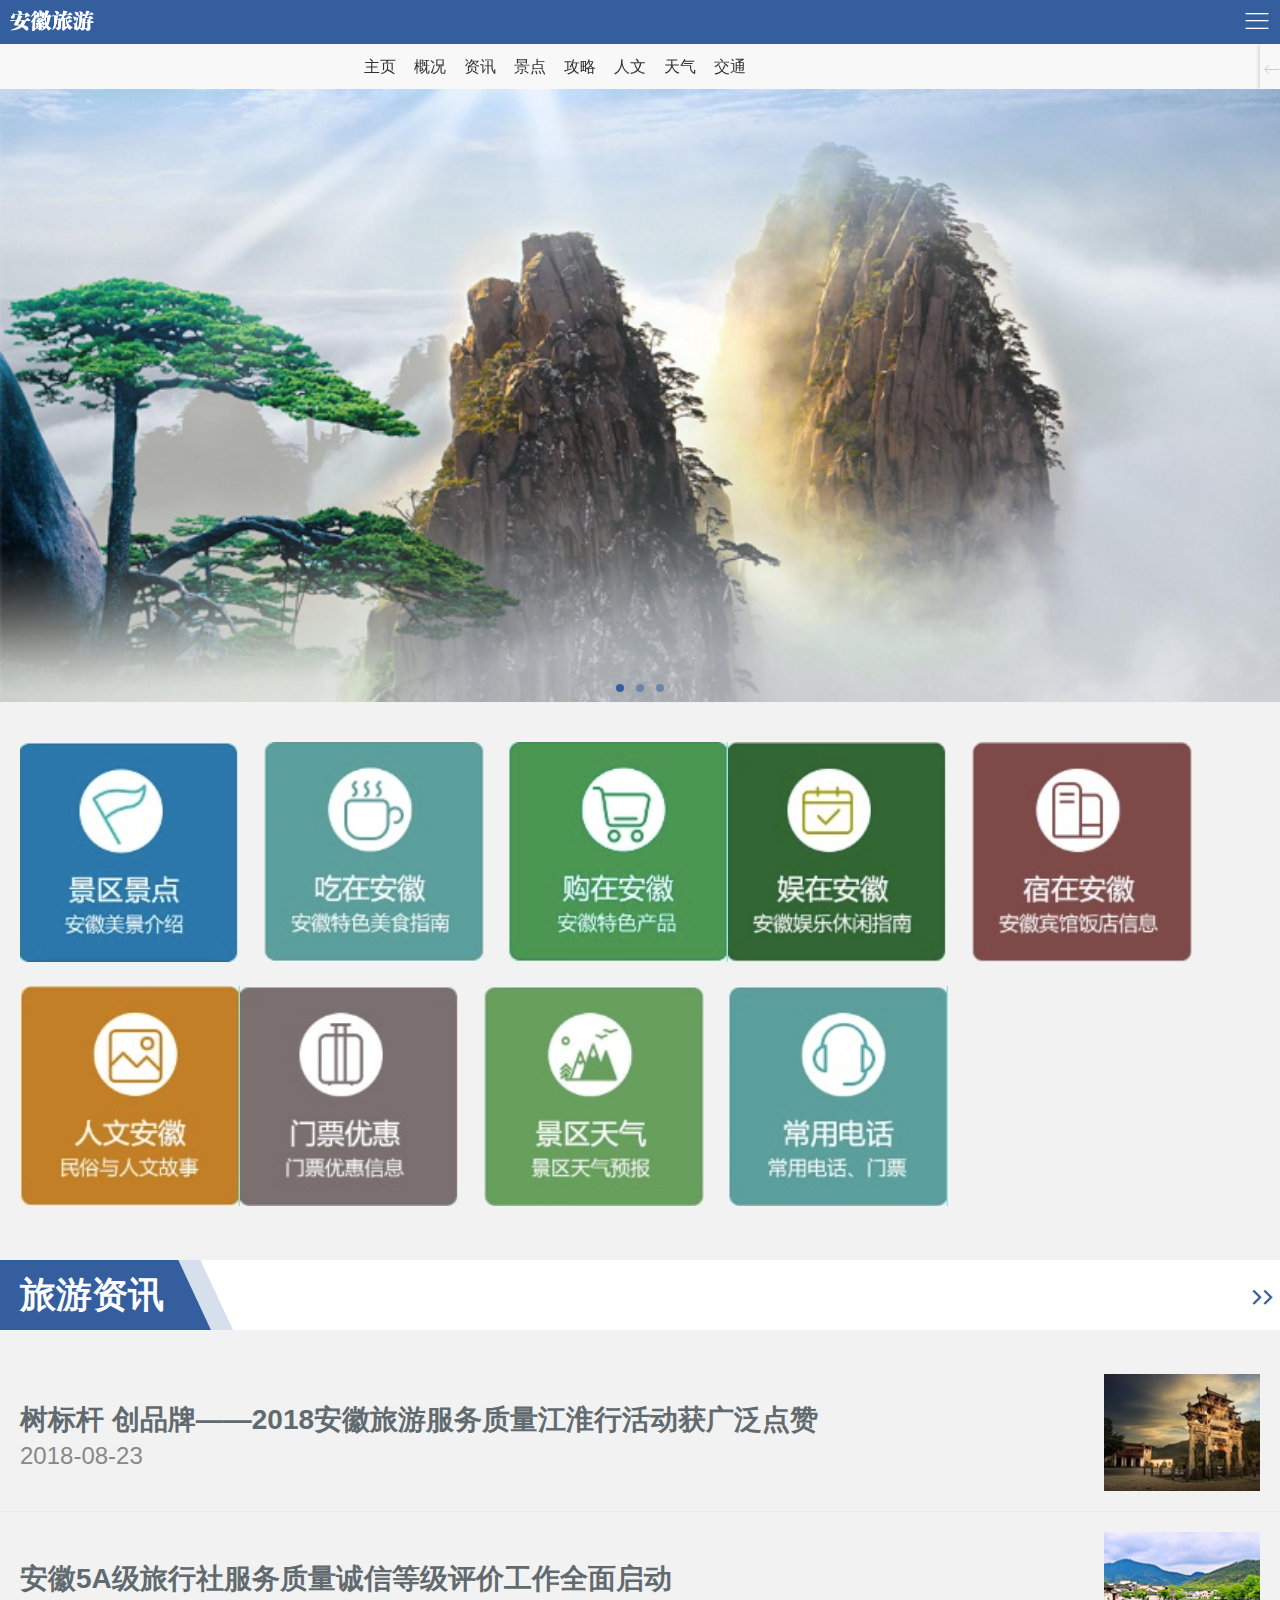
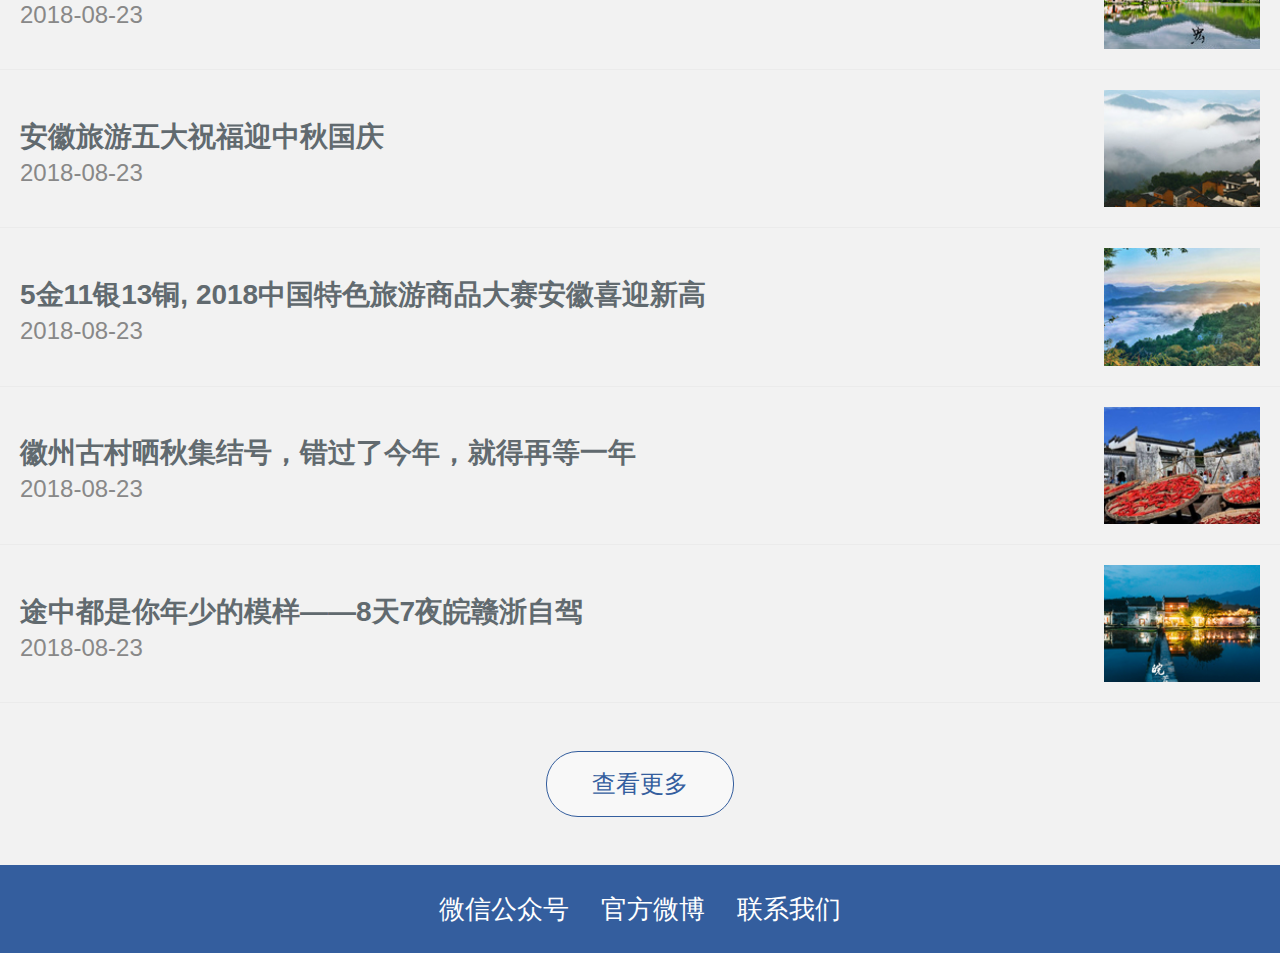
<file: index.html>
<!DOCTYPE html>
<html>
<head>
    <meta charset="utf-8">
    <title>安徽旅游</title>
    <meta name="viewport" content="width=device-width, initial-scale=1,maximum-scale=1,user-scalable=no">
    <meta name="apple-mobile-web-app-capable" content="yes">
    <meta name="apple-mobile-web-app-status-bar-style" content="black">

    <link rel="stylesheet" href="css/mui.min.css"/>
    <link rel="stylesheet" href="css/idangerous.swiper.css">

    <link rel="stylesheet" href="css/ahTourism.css"/>
    <script src="js/mui.min.js"></script>
    <script src="js/jquery-1.11.3.min.js"></script>
    <script src="js/idangerous.swiper-2.1.min.js"></script>
    <script src="js/idangerous.swiper.scrollbar-2.1.js"></script>
    <script src="js/app.js"></script>
    <style>
    </style>
</head>
<body>
    <div class="mui-content">
        <!--header-->
        <header>
            <!-- h1 -->
            <h1 class="ah-hd">
                <img src="images/logo.png" alt="" class="logo-box">
                <div class="rightmenu">
                    <span class="mui-icon mui-icon-bars"></span>
                    <ul class="menulist">
                        <li class="menucell">
                            <a href="index.html">网站主页</a>
                            <a href="allNews.html">旅游资讯</a>
                        </li>
                        <li class="menucell">
                            <a href="touristSpots.html">景点景区</a>
                            <a href="touristSpots.html">线路推荐</a>
                        </li>
                        <li class="menucell">
                            <a href="travelGuide.html">旅游攻略</a>
                            <a href="delicacy.html">美食推荐</a>
                        </li>
                        <li class="menucell">
                            <a href="shoppingParadise.html">购物乐园</a>
                            <a href="trafficguide.html">交通指南</a>
                        </li>
                        <li class="menucell">
                            <a href="hotels.html">宾馆饭店</a>
                            <a href="anhuiHumanity.html">人文安徽</a>
                        </li>
                    </ul>
                </div>
            </h1>
            <!-- /h1 -->
            <!--nav-->
            <nav class="scrollnav">
                <div class="swiper-container swiper-free-mode">
                    <div class="swiper-wrapper" style="width: 570px!important; height: 45px;">
                        <div class="swiper-slide swiper-slide-visible swiper-slide-active">
                            <a href="index.html" title="">主页</a>
                            <a href="survey.html" title="">概况</a>
                            <a href="allNews.html" title="">资讯</a>
                            <a href="touristSpots.html" title="">景点</a>
                            <a href="travelGuide.html" title="">攻略</a>
                            <a href="anhuiHumanity.html" title="">人文</a>
                            <a href="weather.html" title="">天气</a>
                            <a href="trafficguide.html" title="">交通</a>
                        </div>
                    </div>
                </div>
                <div class="nav-btnr"><i class="mui-icon mui-icon-arrowthinleft"></i></div>
            </nav>
            <!--/nav-->
        </header>
        <!--header end-->

        <!--main-->
        <!-- focusimg -->
        <div class="focusimg">
            <div id="slider" class="mui-slider" >
                <div class="mui-slider-group mui-slider-loop">
                    <!-- 额外增加的一个节点(循环轮播：第一个节点是最后一张轮播) -->
                    <div class="mui-slider-item mui-slider-item-duplicate">
                        <a href="#">
                            <img src="images/focusimg3.jpg">
                        </a>
                    </div>
                    <!-- 第一张 -->
                    <div class="mui-slider-item">
                        <a href="#">
                            <img src="images/focusimg1.jpg">
                        </a>
                    </div>
                    <!-- 第二张 -->
                    <div class="mui-slider-item">
                        <a href="#">
                            <img src="images/focusimg2.jpg">
                        </a>
                    </div>
                    <!-- 第三张 -->
                    <div class="mui-slider-item">
                        <a href="#">
                            <img src="images/focusimg3.jpg">
                        </a>
                    </div>
                    <!-- 额外增加的一个节点(循环轮播：最后一个节点是第一张轮播) -->
                    <div class="mui-slider-item mui-slider-item-duplicate">
                        <a href="#">
                            <img src="images/focusimg1.jpg">
                        </a>
                    </div>
                </div>
                <div class="mui-slider-indicator">
                    <div class="mui-indicator mui-active"></div>
                    <div class="mui-indicator"></div>
                    <div class="mui-indicator"></div>
                </div>
            </div>

        </div>
        <!-- /focusimg -->

        <ul class="fixed_apply">
            <li class="commone_cell">
                <a href=""><img src="images/indexpart1.png" alt=""></a>
            </li>
            <li class="commone_cell">
                <a href=""><img src="images/indexpart2.png" alt=""></a>
            </li>
            <li class="commone_cell">
                <a href=""><img src="images/indexpart3.png" alt=""></a>
            </li>
            <li class="commone_cell">
                <a href=""><img src="images/indexpart4.png" alt=""></a>
            </li>
            <li class="commone_cell">
                <a href=""><img src="images/indexpart5.png" alt=""></a>
            </li>
            <li class="commone_cell">
                <a href=""><img src="images/indexpart6.png" alt=""></a>
            </li>
            <li class="commone_cell">
                <a href=""><img src="images/indexpart7.png" alt=""></a>
            </li>
            <li class="commone_cell">
                <a href=""><img src="images/indexpart8.png" alt=""></a>
            </li>
            <li class="commone_cell">
                <a href=""><img src="images/indexpart9.png" alt=""></a>
            </li>
        </ul>

        <!--旅游资讯-->
        <div class="news_box">
            <div class="news_tit">
                <div class="left_tit_name fl">
                    <i class="tit_bc1"></i>
                    <i class="tit_bc2"></i>
                    <span class="tit_txt">旅游资讯</span>
                </div>
                <div class="right_arrow_ico fr">
                    <a href="allNews.html">
                        <span class="mui-icon mui-icon-forward"></span>
                        <span class="mui-icon mui-icon-forward"></span>
                    </a>
                </div>
            </div>
            <div class="news_content">
                <ul >
                    <li class="boder_bt">
                        <a href="newsText.html" class="news_cell">
                            <div class="left_news_txt">
                                <p>树标杆 创品牌——2018安徽旅游服务质量江淮行活动获广泛点赞</p>
                                <span class="time_txt">2018-08-23</span>
                            </div>
                            <span class="right_img"><img src="images/news-img1.jpg" alt=""></span>
                        </a>
                    </li>
                    <li class="boder_bt">
                        <a href="newsText.html" class="news_cell">
                            <div class="left_news_txt">
                                <p>安徽5A级旅行社服务质量诚信等级评价工作全面启动</p>
                                <span class="time_txt">2018-08-23</span>
                            </div>
                            <span class="right_img"><img src="images/news-img2.jpg" alt=""></span>
                        </a>
                    </li>
                    <li class="boder_bt">
                        <a href="newsText.html" class="news_cell">
                            <div class="left_news_txt">
                                <p>安徽旅游五大祝福迎中秋国庆</p>
                                <span class="time_txt">2018-08-23</span>
                            </div>
                            <span class="right_img"><img src="images/news-img3.jpg" alt=""></span>
                        </a>
                    </li>
                    <li class="boder_bt">
                        <a href="newsText.html" class="news_cell">
                            <div class="left_news_txt">
                                <p>5金11银13铜, 2018中国特色旅游商品大赛安徽喜迎新高</p>
                                <span class="time_txt">2018-08-23</span>
                            </div>
                            <span class="right_img"><img src="images/news-img4.jpg" alt=""></span>
                        </a>
                    </li>
                    <li class="boder_bt">
                        <a href="newsText.html" class="news_cell">
                            <div class="left_news_txt">
                                <p>徽州古村晒秋集结号，错过了今年，就得再等一年</p>
                                <span class="time_txt">2018-08-23</span>
                            </div>
                            <span class="right_img"><img src="images/news-img5.jpg" alt=""></span>
                        </a>
                    </li>
                    <li class="boder_bt">
                        <a href="newsText.html" class="news_cell">
                            <div class="left_news_txt">
                                <p>途中都是你年少的模样——8天7夜皖赣浙自驾</p>
                                <span class="time_txt">2018-08-23</span>
                            </div>
                            <span class="right_img"><img src="images/news-img6.jpg" alt=""></span>
                        </a>
                    </li>
                </ul>
                <!--查看更多-->
                <div class="check_morenews">
                    <a href="allNews.html">
                        <button>查看更多</button>
                    </a>
                </div>
                <!--查看更多 end-->
            </div>
        </div>
        <!--旅游资讯 end-->
        <!--/main-->

        <!--foot-->
        <footer>
            <a href="#" class="foot_cell">微信公众号</a>
            <a href="#" class="foot_cell">官方微博</a>
            <a href="#" class="foot_cell">联系我们</a>
        </footer>
        <!--/foot-->
    </div>

    <script>
        mui.init({
            swipeBack: false
        });
        mui('.mui-scroll-wrapper').scroll({
            indicators: true //是否显示滚动条
        });

    </script>
</body>
</html>
</file>
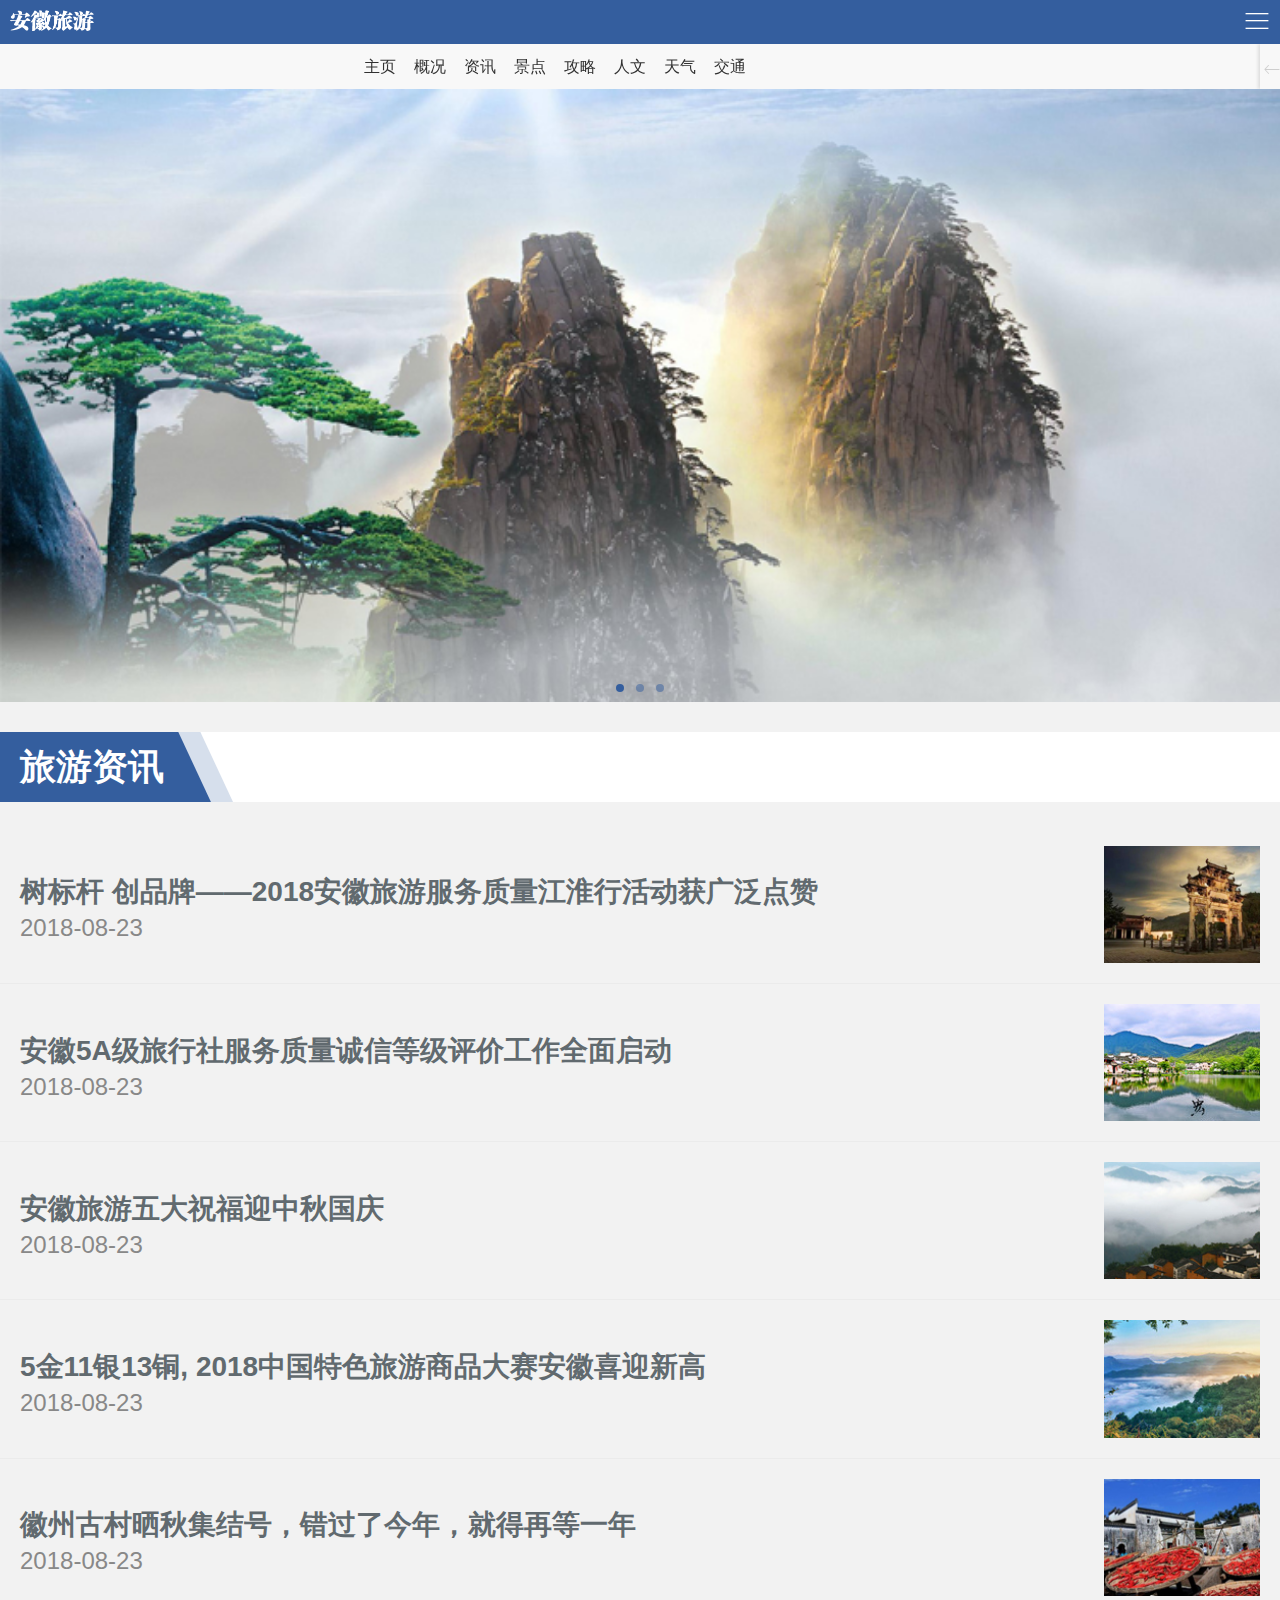
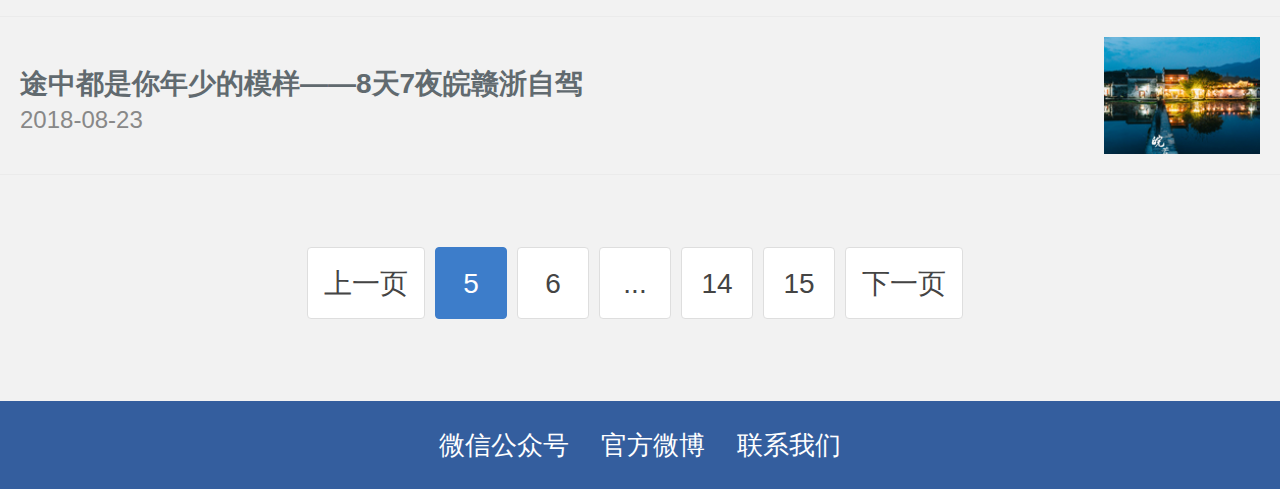
<file: allNews.html>
<!DOCTYPE html>
<html>
<head>
    <meta charset="utf-8">
    <title>安徽旅游</title>
    <meta name="viewport" content="width=device-width, initial-scale=1,maximum-scale=1,user-scalable=no">
    <meta name="apple-mobile-web-app-capable" content="yes">
    <meta name="apple-mobile-web-app-status-bar-style" content="black">

    <link rel="stylesheet" href="css/mui.min.css"/>
    <link rel="stylesheet" href="css/idangerous.swiper.css">

    <link rel="stylesheet" href="css/ahTourism.css"/>
    <script src="js/mui.min.js"></script>
    <script src="js/jquery-1.11.3.min.js"></script>
    <script src="js/idangerous.swiper-2.1.min.js"></script>
    <script src="js/idangerous.swiper.scrollbar-2.1.js"></script>
    <script src="js/app.js"></script>
    <style>
    </style>
</head>
<body>
    <div class="mui-content">
        <!--header-->
        <header>
            <!-- h1 -->
            <h1 class="ah-hd">
                <img src="images/logo.png" alt="" class="logo-box">
                <div class="rightmenu">
                    <span class="mui-icon mui-icon-bars"></span>
                    <ul class="menulist">
                        <li class="menucell">
                            <a href="index.html">网站主页</a>
                            <a href="allNews.html">旅游资讯</a>
                        </li>
                        <li class="menucell">
                            <a href="touristSpots.html">景点景区</a>
                            <a href="touristSpots.html">线路推荐</a>
                        </li>
                        <li class="menucell">
                            <a href="travelGuide.html">旅游攻略</a>
                            <a href="delicacy.html">美食推荐</a>
                        </li>
                        <li class="menucell">
                            <a href="shoppingParadise.html">购物乐园</a>
                            <a href="trafficguide.html">交通指南</a>
                        </li>
                        <li class="menucell">
                            <a href="hotels.html">宾馆饭店</a>
                            <a href="anhuiHumanity.html">人文安徽</a>
                        </li>
                    </ul>
                </div>
            </h1>
            <!-- /h1 -->
            <!--nav-->
            <nav class="scrollnav">
                <div class="swiper-container swiper-free-mode">
                    <div class="swiper-wrapper" style="width: 570px!important; height: 45px;">
                        <div class="swiper-slide swiper-slide-visible swiper-slide-active">
                            <a href="index.html" title="">主页</a>
                            <a href="survey.html" title="">概况</a>
                            <a href="allNews.html" title="">资讯</a>
                            <a href="touristSpots.html" title="">景点</a>
                            <a href="travelGuide.html" title="">攻略</a>
                            <a href="anhuiHumanity.html" title="">人文</a>
                            <a href="weather.html" title="">天气</a>
                            <a href="trafficguide.html" title="">交通</a>
                        </div>
                    </div>
                </div>
                <div class="nav-btnr"><i class="mui-icon mui-icon-arrowthinleft"></i></div>
            </nav>
            <!--/nav-->
        </header>
        <!--header end-->

        <!--main-->
        <!-- focusimg -->
        <div class="focusimg">
            <div id="slider" class="mui-slider" >
                <div class="mui-slider-group mui-slider-loop">
                    <!-- 额外增加的一个节点(循环轮播：第一个节点是最后一张轮播) -->
                    <div class="mui-slider-item mui-slider-item-duplicate">
                        <a href="#">
                            <img src="images/focusimg3.jpg">
                        </a>
                    </div>
                    <!-- 第一张 -->
                    <div class="mui-slider-item">
                        <a href="#">
                            <img src="images/focusimg1.jpg">
                        </a>
                    </div>
                    <!-- 第二张 -->
                    <div class="mui-slider-item">
                        <a href="#">
                            <img src="images/focusimg2.jpg">
                        </a>
                    </div>
                    <!-- 第三张 -->
                    <div class="mui-slider-item">
                        <a href="#">
                            <img src="images/focusimg3.jpg">
                        </a>
                    </div>
                    <!-- 额外增加的一个节点(循环轮播：最后一个节点是第一张轮播) -->
                    <div class="mui-slider-item mui-slider-item-duplicate">
                        <a href="#">
                            <img src="images/focusimg1.jpg">
                        </a>
                    </div>
                </div>
                <div class="mui-slider-indicator">
                    <div class="mui-indicator mui-active"></div>
                    <div class="mui-indicator"></div>
                    <div class="mui-indicator"></div>
                </div>
            </div>

        </div>
        <!-- /focusimg -->

        <!--旅游资讯-->
        <div class="news_box">
            <div class="news_tit">
                <div class="left_tit_name fl">
                    <i class="tit_bc1"></i>
                    <i class="tit_bc2"></i>
                    <span class="tit_txt">旅游资讯</span>
                </div>
            </div>
            <div class="news_content">
                <ul >
                    <li class="boder_bt">
                        <a href="newsText.html" class="news_cell">
                            <div class="left_news_txt">
                                <p>树标杆 创品牌——2018安徽旅游服务质量江淮行活动获广泛点赞</p>
                                <span class="time_txt">2018-08-23</span>
                            </div>
                            <span class="right_img"><img src="images/news-img1.jpg" alt=""></span>
                        </a>
                    </li>
                    <li class="boder_bt">
                        <a href="newsText.html" class="news_cell">
                            <div class="left_news_txt">
                                <p>安徽5A级旅行社服务质量诚信等级评价工作全面启动</p>
                                <span class="time_txt">2018-08-23</span>
                            </div>
                            <span class="right_img"><img src="images/news-img2.jpg" alt=""></span>
                        </a>
                    </li>
                    <li class="boder_bt">
                        <a href="newsText.html" class="news_cell">
                            <div class="left_news_txt">
                                <p>安徽旅游五大祝福迎中秋国庆</p>
                                <span class="time_txt">2018-08-23</span>
                            </div>
                            <span class="right_img"><img src="images/news-img3.jpg" alt=""></span>
                        </a>
                    </li>
                    <li class="boder_bt">
                        <a href="newsText.html" class="news_cell">
                            <div class="left_news_txt">
                                <p>5金11银13铜, 2018中国特色旅游商品大赛安徽喜迎新高</p>
                                <span class="time_txt">2018-08-23</span>
                            </div>
                            <span class="right_img"><img src="images/news-img4.jpg" alt=""></span>
                        </a>
                    </li>
                    <li class="boder_bt">
                        <a href="newsText.html" class="news_cell">
                            <div class="left_news_txt">
                                <p>徽州古村晒秋集结号，错过了今年，就得再等一年</p>
                                <span class="time_txt">2018-08-23</span>
                            </div>
                            <span class="right_img"><img src="images/news-img5.jpg" alt=""></span>
                        </a>
                    </li>
                    <li class="boder_bt">
                        <a href="newsText.html" class="news_cell">
                            <div class="left_news_txt">
                                <p>途中都是你年少的模样——8天7夜皖赣浙自驾</p>
                                <span class="time_txt">2018-08-23</span>
                            </div>
                            <span class="right_img"><img src="images/news-img6.jpg" alt=""></span>
                        </a>
                    </li>
                </ul>
                <!-- pagination-->
                <ul class=" pagination clearfix">
                    <li class="lastPage">上一页</li>
                    <li class="current">5</li>
                    <li>6</li>
                    <li>...</li>
                    <li>14</li>
                    <li>15</li>
                    <li class="nextPage">下一页</li>
                </ul>
                <!-- pagination end-->
            </div>
        </div>
        <!--旅游资讯 end-->
        <!--/main-->

        <!--foot-->
        <footer>
            <a href="#" class="foot_cell">微信公众号</a>
            <a href="#" class="foot_cell">官方微博</a>
            <a href="#" class="foot_cell">联系我们</a>
        </footer>
        <!--/foot-->
    </div>

    <script>
        mui.init({
            swipeBack: false
        });
        mui('.mui-scroll-wrapper').scroll({
            indicators: true //是否显示滚动条
        });
    </script>
</body>
</html>
</file>
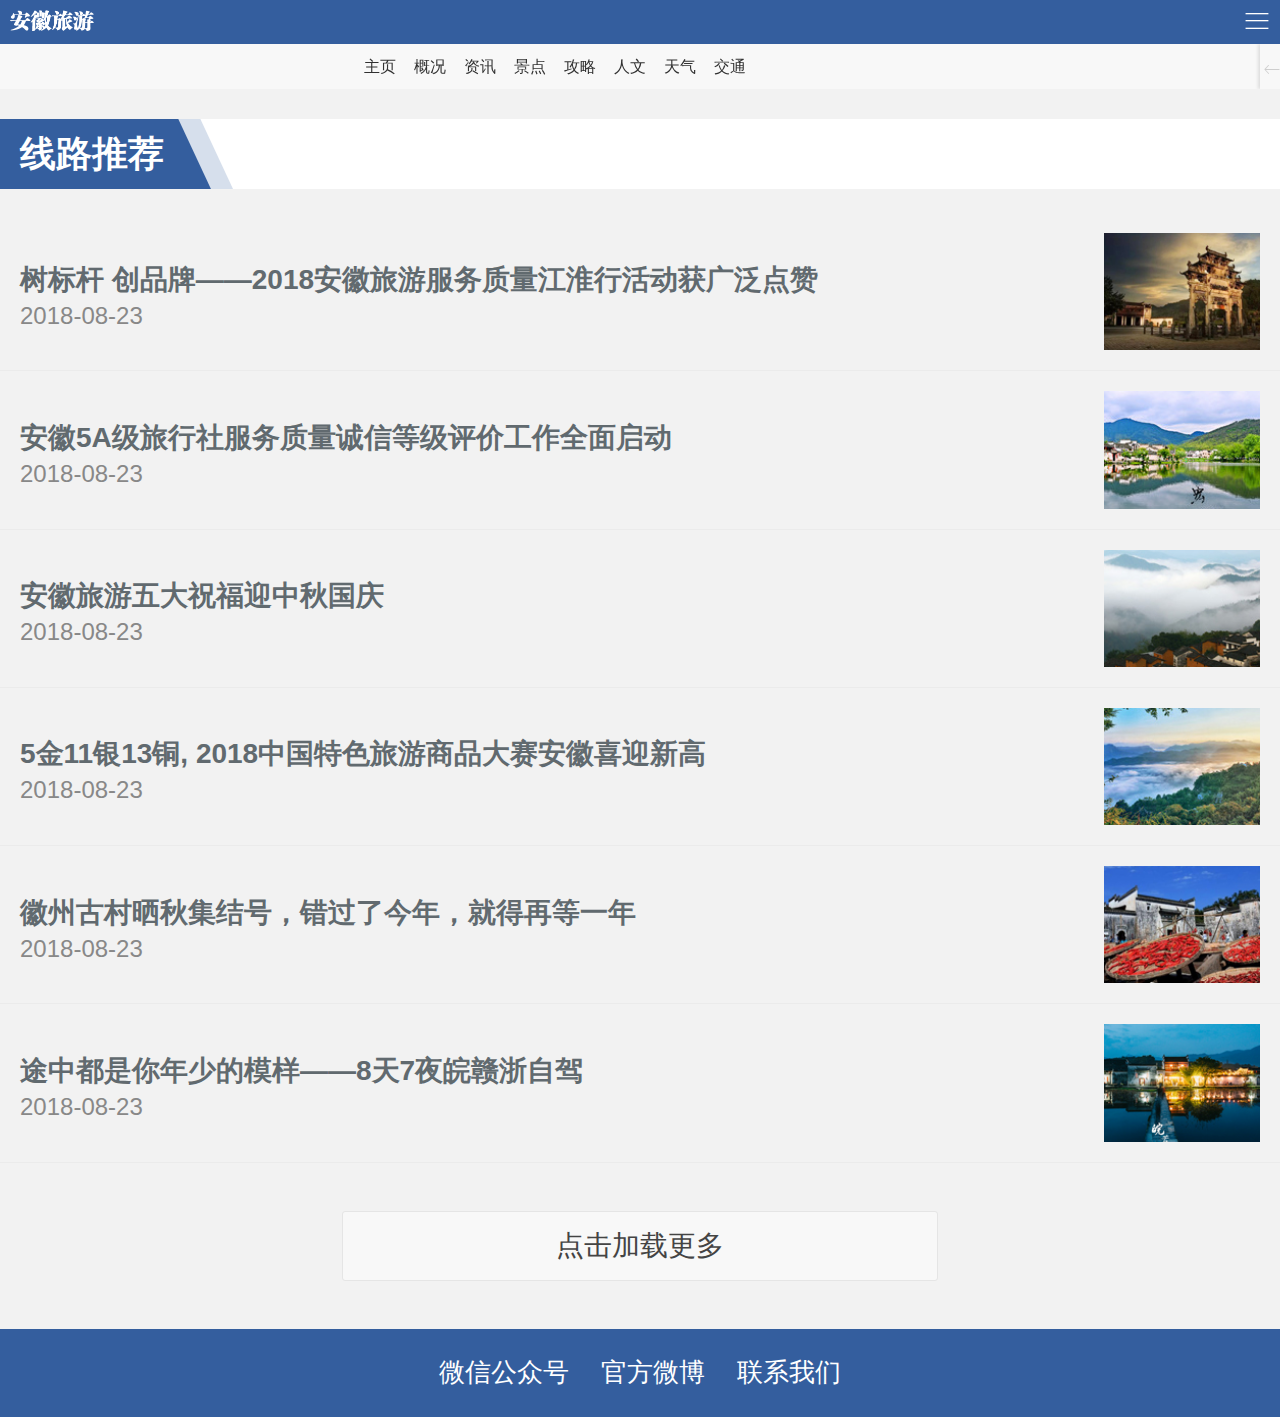
<file: anhuiHumanity.html>
<!DOCTYPE html>
<html>
<head>
    <meta charset="utf-8">
    <title>安徽旅游</title>
    <meta name="viewport" content="width=device-width, initial-scale=1,maximum-scale=1,user-scalable=no">
    <meta name="apple-mobile-web-app-capable" content="yes">
    <meta name="apple-mobile-web-app-status-bar-style" content="black">

    <link rel="stylesheet" href="css/mui.min.css"/>
    <link rel="stylesheet" href="css/idangerous.swiper.css">

    <link rel="stylesheet" href="css/ahTourism.css"/>
    <script src="js/mui.min.js"></script>
    <script src="js/jquery-1.11.3.min.js"></script>
    <script src="js/idangerous.swiper-2.1.min.js"></script>
    <script src="js/idangerous.swiper.scrollbar-2.1.js"></script>
    <script src="js/app.js"></script>
    <style>
    </style>
</head>
<body>
    <div class="mui-content">
        <!--header-->
        <header>
            <!-- h1 -->
            <h1 class="ah-hd">
                <img src="images/logo.png" alt="" class="logo-box">
                <div class="rightmenu">
                    <span class="mui-icon mui-icon-bars"></span>
                    <ul class="menulist">
                        <li class="menucell">
                            <a href="index.html">网站主页</a>
                            <a href="allNews.html">旅游资讯</a>
                        </li>
                        <li class="menucell">
                            <a href="touristSpots.html">景点景区</a>
                            <a href="touristSpots.html">线路推荐</a>
                        </li>
                        <li class="menucell">
                            <a href="travelGuide.html">旅游攻略</a>
                            <a href="delicacy.html">美食推荐</a>
                        </li>
                        <li class="menucell">
                            <a href="shoppingParadise.html">购物乐园</a>
                            <a href="trafficguide.html">交通指南</a>
                        </li>
                        <li class="menucell">
                            <a href="hotels.html">宾馆饭店</a>
                            <a href="anhuiHumanity.html">人文安徽</a>
                        </li>
                    </ul>
                </div>
            </h1>
            <!-- /h1 -->
            <!--nav-->
            <nav class="scrollnav">
                <div class="swiper-container swiper-free-mode">
                    <div class="swiper-wrapper" style="width: 570px!important; height: 45px;">
                        <div class="swiper-slide swiper-slide-visible swiper-slide-active">
                            <a href="index.html" title="">主页</a>
                            <a href="survey.html" title="">概况</a>
                            <a href="allNews.html" title="">资讯</a>
                            <a href="touristSpots.html" title="">景点</a>
                            <a href="travelGuide.html" title="">攻略</a>
                            <a href="anhuiHumanity.html" title="">人文</a>
                            <a href="weather.html" title="">天气</a>
                            <a href="trafficguide.html" title="">交通</a>
                        </div>
                    </div>
                </div>
                <div class="nav-btnr"><i class="mui-icon mui-icon-arrowthinleft"></i></div>
            </nav>
            <!--/nav-->
        </header>
        <!--header end-->

        <!--main-->

        <!--旅游资讯-->
        <div class="news_box">
            <div class="news_tit">
                <div class="left_tit_name fl">
                    <i class="tit_bc1"></i>
                    <i class="tit_bc2"></i>
                    <span class="tit_txt">线路推荐</span>
                </div>
            </div>
            <div class="news_content">
                <ul >
                    <li class="boder_bt">
                        <a href="newsText.html" class="news_cell">
                            <div class="left_news_txt">
                                <p>树标杆 创品牌——2018安徽旅游服务质量江淮行活动获广泛点赞</p>
                                <span class="time_txt">2018-08-23</span>
                            </div>
                            <span class="right_img"><img src="images/news-img1.jpg" alt=""></span>
                        </a>
                    </li>
                    <li class="boder_bt">
                        <a href="newsText.html" class="news_cell">
                            <div class="left_news_txt">
                                <p>安徽5A级旅行社服务质量诚信等级评价工作全面启动</p>
                                <span class="time_txt">2018-08-23</span>
                            </div>
                            <span class="right_img"><img src="images/news-img2.jpg" alt=""></span>
                        </a>
                    </li>
                    <li class="boder_bt">
                        <a href="newsText.html" class="news_cell">
                            <div class="left_news_txt">
                                <p>安徽旅游五大祝福迎中秋国庆</p>
                                <span class="time_txt">2018-08-23</span>
                            </div>
                            <span class="right_img"><img src="images/news-img3.jpg" alt=""></span>
                        </a>
                    </li>
                    <li class="boder_bt">
                        <a href="newsText.html" class="news_cell">
                            <div class="left_news_txt">
                                <p>5金11银13铜, 2018中国特色旅游商品大赛安徽喜迎新高</p>
                                <span class="time_txt">2018-08-23</span>
                            </div>
                            <span class="right_img"><img src="images/news-img4.jpg" alt=""></span>
                        </a>
                    </li>
                    <li class="boder_bt">
                        <a href="newsText.html" class="news_cell">
                            <div class="left_news_txt">
                                <p>徽州古村晒秋集结号，错过了今年，就得再等一年</p>
                                <span class="time_txt">2018-08-23</span>
                            </div>
                            <span class="right_img"><img src="images/news-img5.jpg" alt=""></span>
                        </a>
                    </li>
                    <li class="boder_bt">
                        <a href="newsText.html" class="news_cell">
                            <div class="left_news_txt">
                                <p>途中都是你年少的模样——8天7夜皖赣浙自驾</p>
                                <span class="time_txt">2018-08-23</span>
                            </div>
                            <span class="right_img"><img src="images/news-img6.jpg" alt=""></span>
                        </a>
                    </li>
                </ul>
                <!--加载更多-->
                <div class="loading_morenews">
                    <button>点击加载更多</button>
                </div>
                <!--加载更多 end-->
            </div>
        </div>
        <!--旅游资讯 end-->
        <!--/main-->

        <!--foot-->
        <footer>
            <a href="#" class="foot_cell">微信公众号</a>
            <a href="#" class="foot_cell">官方微博</a>
            <a href="#" class="foot_cell">联系我们</a>
        </footer>
        <!--/foot-->
    </div>

    <script>
        mui.init({
            swipeBack: false
        });
        mui('.mui-scroll-wrapper').scroll({
            indicators: true //是否显示滚动条
        });
    </script>
</body>
</html>
</file>
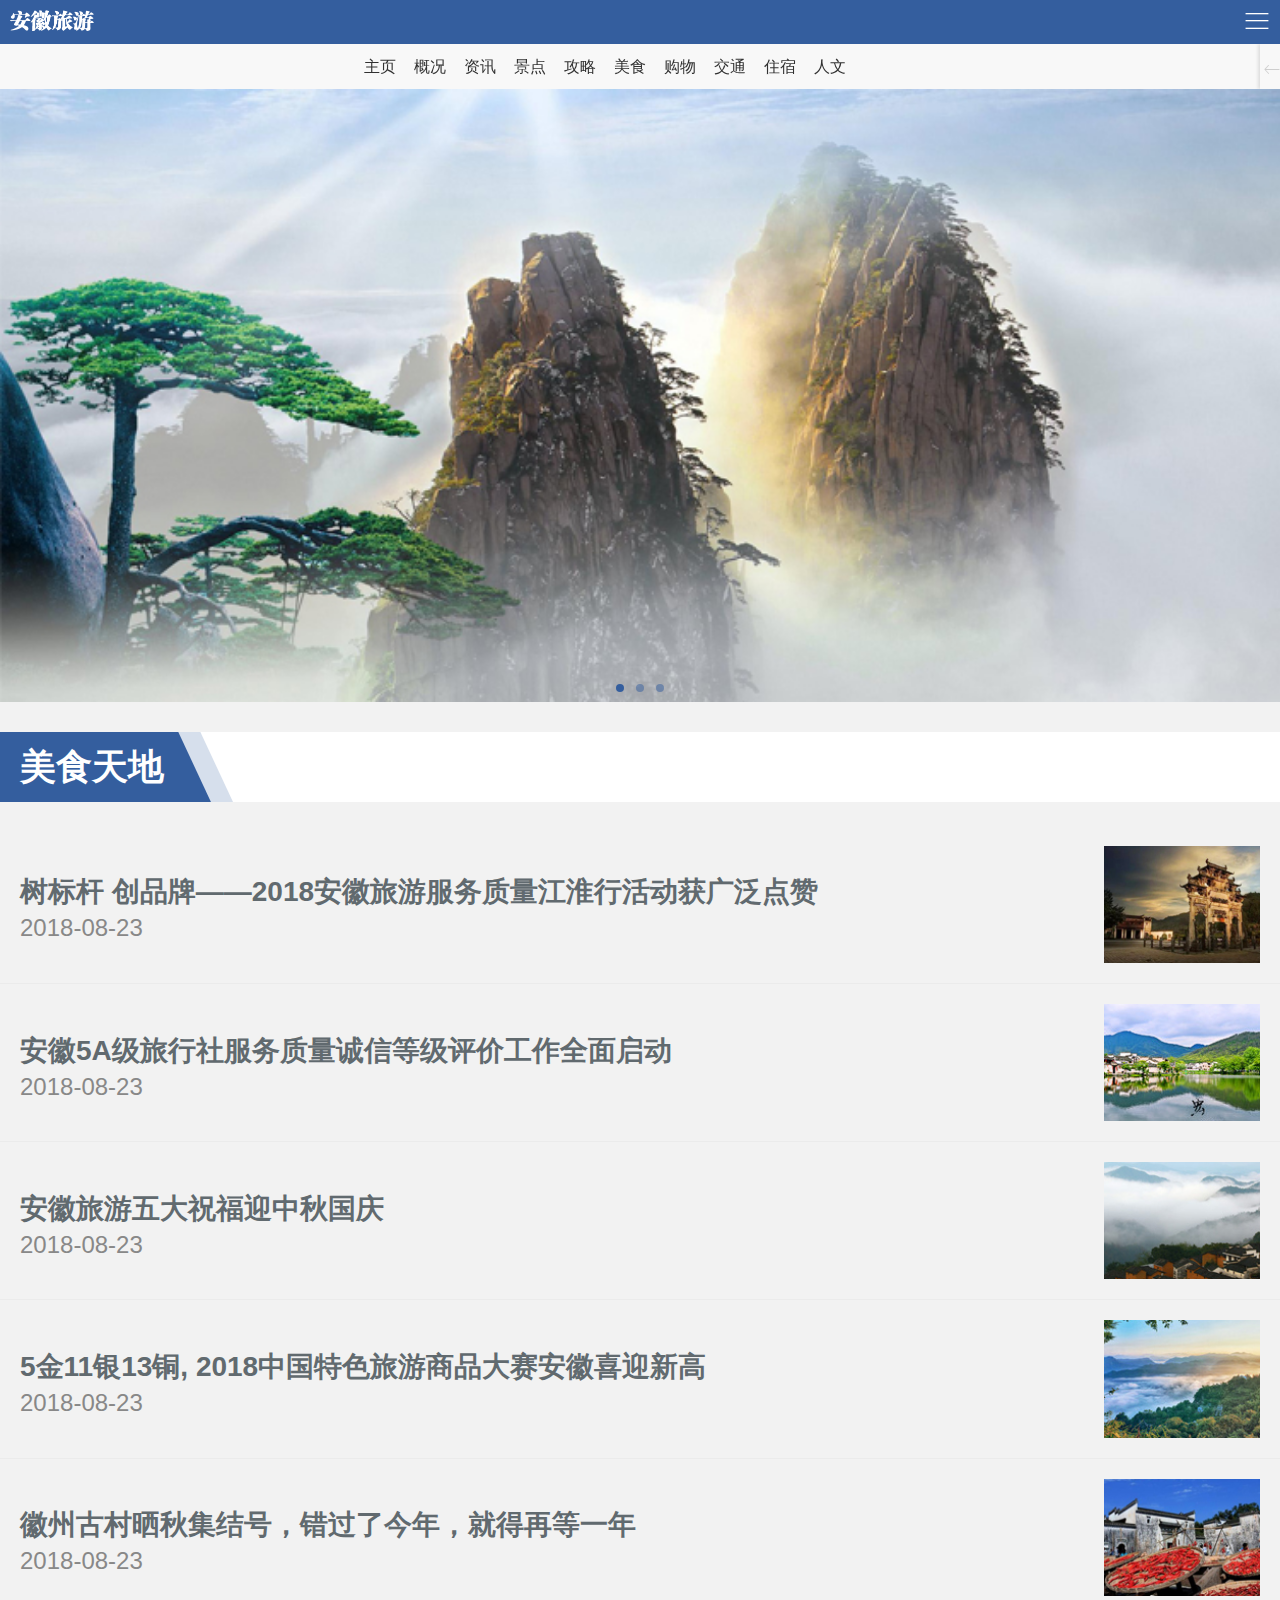
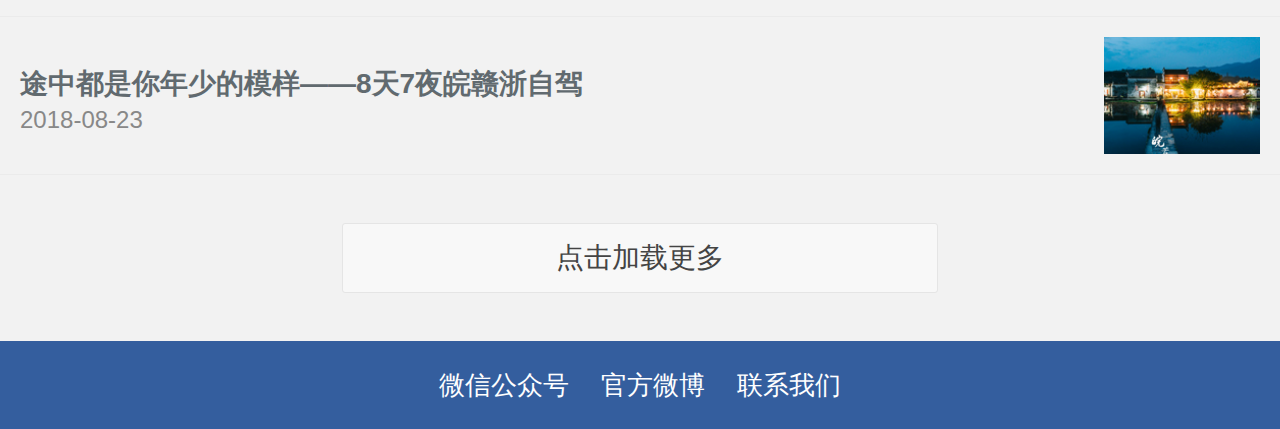
<file: delicacy.html>
<!DOCTYPE html>
<html>
<head>
    <meta charset="utf-8">
    <title>安徽旅游</title>
    <meta name="viewport" content="width=device-width, initial-scale=1,maximum-scale=1,user-scalable=no">
    <meta name="apple-mobile-web-app-capable" content="yes">
    <meta name="apple-mobile-web-app-status-bar-style" content="black">

    <link rel="stylesheet" href="css/mui.min.css"/>
    <link rel="stylesheet" href="css/idangerous.swiper.css">

    <link rel="stylesheet" href="css/ahTourism.css"/>
    <script src="js/mui.min.js"></script>
    <script src="js/jquery-1.11.3.min.js"></script>
    <script src="js/idangerous.swiper-2.1.min.js"></script>
    <script src="js/idangerous.swiper.scrollbar-2.1.js"></script>
    <script src="js/app.js"></script>
    <style>
    </style>
</head>
<body>
    <div class="mui-content">
        <!--header-->
        <header>
            <!-- h1 -->
            <h1 class="ah-hd">
                <img src="images/logo.png" alt="" class="logo-box">
                <div class="rightmenu">
                    <span class="mui-icon mui-icon-bars"></span>
                    <ul class="menulist">
                        <li class="menucell">
                            <a href="index.html">网站主页</a>
                            <a href="allNews.html">旅游资讯</a>
                        </li>
                        <li class="menucell">
                            <a href="touristSpots.html">景点景区</a>
                            <a href="touristSpots.html">线路推荐</a>
                        </li>
                        <li class="menucell">
                            <a href="travelGuide.html">旅游攻略</a>
                            <a href="delicacy.html">美食推荐</a>
                        </li>
                        <li class="menucell">
                            <a href="shoppingParadise.html">购物乐园</a>
                            <a href="trafficguide.html">交通指南</a>
                        </li>
                        <li class="menucell">
                            <a href="hotels.html">宾馆饭店</a>
                            <a href="anhuiHumanity.html">人文安徽</a>
                        </li>
                    </ul>
                </div>
            </h1>
            <!-- /h1 -->
            <!--nav-->
            <nav class="scrollnav">
                <div class="swiper-container swiper-free-mode">
                    <div class="swiper-wrapper" style="width: 570px!important; height: 45px;">
                        <div class="swiper-slide swiper-slide-visible swiper-slide-active">
                            <a href="index.html" title="">主页</a>
                            <a href="survey.html" title="">概况</a>
                            <a href="allNews.html" title="">资讯</a>
                            <a href="touristSpots.html" title="">景点</a>
                            <a href="travelGuide.html" title="">攻略</a>
                            <a href="delicacy.html" title="">美食</a>
                            <a href="shoppingParadise.html" title="">购物</a>
                            <a href="trafficguide.html" title="">交通</a>
                            <a href="hotels.html" title="">住宿</a>
                            <a href="anhuiHumanity.html" title="">人文</a>
                        </div>
                    </div>
                </div>
                <div class="nav-btnr"><i class="mui-icon mui-icon-arrowthinleft"></i></div>
            </nav>
            <!--/nav-->
        </header>
        <!--header end-->

        <!--main-->
        <!-- focusimg -->
        <div class="focusimg">
            <div id="slider" class="mui-slider" >
                <div class="mui-slider-group mui-slider-loop">
                    <!-- 额外增加的一个节点(循环轮播：第一个节点是最后一张轮播) -->
                    <div class="mui-slider-item mui-slider-item-duplicate">
                        <a href="#">
                            <img src="images/focusimg3.jpg">
                        </a>
                    </div>
                    <!-- 第一张 -->
                    <div class="mui-slider-item">
                        <a href="#">
                            <img src="images/focusimg1.jpg">
                        </a>
                    </div>
                    <!-- 第二张 -->
                    <div class="mui-slider-item">
                        <a href="#">
                            <img src="images/focusimg2.jpg">
                        </a>
                    </div>
                    <!-- 第三张 -->
                    <div class="mui-slider-item">
                        <a href="#">
                            <img src="images/focusimg3.jpg">
                        </a>
                    </div>
                    <!-- 额外增加的一个节点(循环轮播：最后一个节点是第一张轮播) -->
                    <div class="mui-slider-item mui-slider-item-duplicate">
                        <a href="#">
                            <img src="images/focusimg1.jpg">
                        </a>
                    </div>
                </div>
                <div class="mui-slider-indicator">
                    <div class="mui-indicator mui-active"></div>
                    <div class="mui-indicator"></div>
                    <div class="mui-indicator"></div>
                </div>
            </div>

        </div>
        <!-- /focusimg -->

        <!--旅游资讯-->
        <div class="news_box">
            <div class="news_tit">
                <div class="left_tit_name fl">
                    <i class="tit_bc1"></i>
                    <i class="tit_bc2"></i>
                    <span class="tit_txt">美食天地</span>
                </div>
            </div>
            <div class="news_content">
                <ul >
                    <li class="boder_bt">
                        <a href="newsText.html" class="news_cell">
                            <div class="left_news_txt">
                                <p>树标杆 创品牌——2018安徽旅游服务质量江淮行活动获广泛点赞</p>
                                <span class="time_txt">2018-08-23</span>
                            </div>
                            <span class="right_img"><img src="images/news-img1.jpg" alt=""></span>
                        </a>
                    </li>
                    <li class="boder_bt">
                        <a href="newsText.html" class="news_cell">
                            <div class="left_news_txt">
                                <p>安徽5A级旅行社服务质量诚信等级评价工作全面启动</p>
                                <span class="time_txt">2018-08-23</span>
                            </div>
                            <span class="right_img"><img src="images/news-img2.jpg" alt=""></span>
                        </a>
                    </li>
                    <li class="boder_bt">
                        <a href="newsText.html" class="news_cell">
                            <div class="left_news_txt">
                                <p>安徽旅游五大祝福迎中秋国庆</p>
                                <span class="time_txt">2018-08-23</span>
                            </div>
                            <span class="right_img"><img src="images/news-img3.jpg" alt=""></span>
                        </a>
                    </li>
                    <li class="boder_bt">
                        <a href="newsText.html" class="news_cell">
                            <div class="left_news_txt">
                                <p>5金11银13铜, 2018中国特色旅游商品大赛安徽喜迎新高</p>
                                <span class="time_txt">2018-08-23</span>
                            </div>
                            <span class="right_img"><img src="images/news-img4.jpg" alt=""></span>
                        </a>
                    </li>
                    <li class="boder_bt">
                        <a href="newsText.html" class="news_cell">
                            <div class="left_news_txt">
                                <p>徽州古村晒秋集结号，错过了今年，就得再等一年</p>
                                <span class="time_txt">2018-08-23</span>
                            </div>
                            <span class="right_img"><img src="images/news-img5.jpg" alt=""></span>
                        </a>
                    </li>
                    <li class="boder_bt">
                        <a href="newsText.html" class="news_cell">
                            <div class="left_news_txt">
                                <p>途中都是你年少的模样——8天7夜皖赣浙自驾</p>
                                <span class="time_txt">2018-08-23</span>
                            </div>
                            <span class="right_img"><img src="images/news-img6.jpg" alt=""></span>
                        </a>
                    </li>
                </ul>
                <!--加载更多-->
                <div class="loading_morenews">
                    <button>点击加载更多</button>
                </div>
                <!--加载更多 end-->
            </div>
        </div>
        <!--旅游资讯 end-->
        <!--/main-->

        <!--foot-->
        <footer>
            <a href="#" class="foot_cell">微信公众号</a>
            <a href="#" class="foot_cell">官方微博</a>
            <a href="#" class="foot_cell">联系我们</a>
        </footer>
        <!--/foot-->
    </div>

    <script>
        mui.init({
            swipeBack: false
        });
        mui('.mui-scroll-wrapper').scroll({
            indicators: true //是否显示滚动条
        });
    </script>
</body>
</html>
</file>
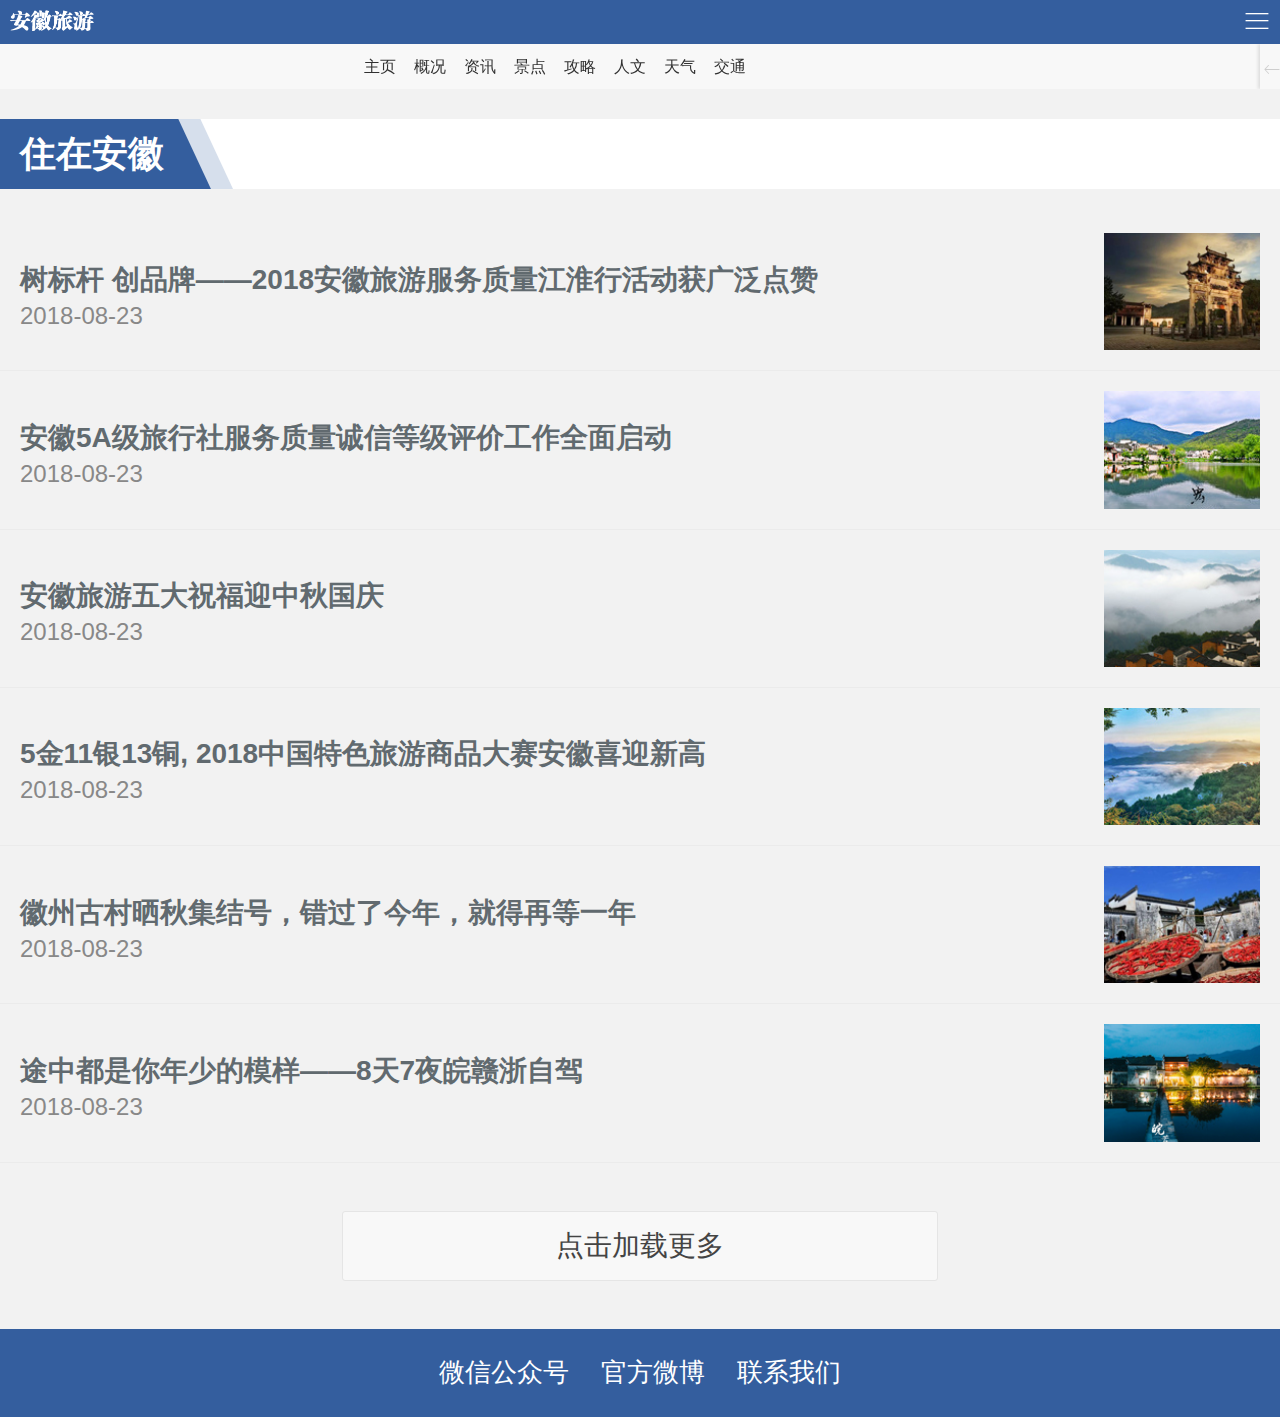
<file: hotels.html>
<!DOCTYPE html>
<html>
<head>
    <meta charset="utf-8">
    <title>安徽旅游</title>
    <meta name="viewport" content="width=device-width, initial-scale=1,maximum-scale=1,user-scalable=no">
    <meta name="apple-mobile-web-app-capable" content="yes">
    <meta name="apple-mobile-web-app-status-bar-style" content="black">

    <link rel="stylesheet" href="css/mui.min.css"/>
    <link rel="stylesheet" href="css/idangerous.swiper.css">

    <link rel="stylesheet" href="css/ahTourism.css"/>
    <script src="js/mui.min.js"></script>
    <script src="js/jquery-1.11.3.min.js"></script>
    <script src="js/idangerous.swiper-2.1.min.js"></script>
    <script src="js/idangerous.swiper.scrollbar-2.1.js"></script>
    <script src="js/app.js"></script>
    <style>
    </style>
</head>
<body>
    <div class="mui-content">
        <!--header-->
        <header>
            <!-- h1 -->
            <h1 class="ah-hd">
                <img src="images/logo.png" alt="" class="logo-box">
                <div class="rightmenu">
                    <span class="mui-icon mui-icon-bars"></span>
                    <ul class="menulist">
                        <li class="menucell">
                            <a href="index.html">网站主页</a>
                            <a href="allNews.html">旅游资讯</a>
                        </li>
                        <li class="menucell">
                            <a href="touristSpots.html">景点景区</a>
                            <a href="touristSpots.html">线路推荐</a>
                        </li>
                        <li class="menucell">
                            <a href="travelGuide.html">旅游攻略</a>
                            <a href="delicacy.html">美食推荐</a>
                        </li>
                        <li class="menucell">
                            <a href="shoppingParadise.html">购物乐园</a>
                            <a href="trafficguide.html">交通指南</a>
                        </li>
                        <li class="menucell">
                            <a href="hotels.html">宾馆饭店</a>
                            <a href="anhuiHumanity.html">人文安徽</a>
                        </li>
                    </ul>
                </div>
            </h1>
            <!-- /h1 -->
            <!--nav-->
            <nav class="scrollnav">
                <div class="swiper-container swiper-free-mode">
                    <div class="swiper-wrapper" style="width: 570px!important; height: 45px;">
                        <div class="swiper-slide swiper-slide-visible swiper-slide-active">
                            <a href="index.html" title="">主页</a>
                            <a href="survey.html" title="">概况</a>
                            <a href="allNews.html" title="">资讯</a>
                            <a href="touristSpots.html" title="">景点</a>
                            <a href="travelGuide.html" title="">攻略</a>
                            <a href="anhuiHumanity.html" title="">人文</a>
                            <a href="weather.html" title="">天气</a>
                            <a href="trafficguide.html" title="">交通</a>
                        </div>
                    </div>
                </div>
                <div class="nav-btnr"><i class="mui-icon mui-icon-arrowthinleft"></i></div>
            </nav>
            <!--/nav-->
        </header>
        <!--header end-->

        <!--main-->

        <!--旅游资讯-->
        <div class="news_box">
            <div class="news_tit">
                <div class="left_tit_name fl">
                    <i class="tit_bc1"></i>
                    <i class="tit_bc2"></i>
                    <span class="tit_txt">住在安徽</span>
                </div>
            </div>
            <div class="news_content">
                <ul >
                    <li class="boder_bt">
                        <a href="newsText.html" class="news_cell">
                            <div class="left_news_txt">
                                <p>树标杆 创品牌——2018安徽旅游服务质量江淮行活动获广泛点赞</p>
                                <span class="time_txt">2018-08-23</span>
                            </div>
                            <span class="right_img"><img src="images/news-img1.jpg" alt=""></span>
                        </a>
                    </li>
                    <li class="boder_bt">
                        <a href="newsText.html" class="news_cell">
                            <div class="left_news_txt">
                                <p>安徽5A级旅行社服务质量诚信等级评价工作全面启动</p>
                                <span class="time_txt">2018-08-23</span>
                            </div>
                            <span class="right_img"><img src="images/news-img2.jpg" alt=""></span>
                        </a>
                    </li>
                    <li class="boder_bt">
                        <a href="newsText.html" class="news_cell">
                            <div class="left_news_txt">
                                <p>安徽旅游五大祝福迎中秋国庆</p>
                                <span class="time_txt">2018-08-23</span>
                            </div>
                            <span class="right_img"><img src="images/news-img3.jpg" alt=""></span>
                        </a>
                    </li>
                    <li class="boder_bt">
                        <a href="newsText.html" class="news_cell">
                            <div class="left_news_txt">
                                <p>5金11银13铜, 2018中国特色旅游商品大赛安徽喜迎新高</p>
                                <span class="time_txt">2018-08-23</span>
                            </div>
                            <span class="right_img"><img src="images/news-img4.jpg" alt=""></span>
                        </a>
                    </li>
                    <li class="boder_bt">
                        <a href="newsText.html" class="news_cell">
                            <div class="left_news_txt">
                                <p>徽州古村晒秋集结号，错过了今年，就得再等一年</p>
                                <span class="time_txt">2018-08-23</span>
                            </div>
                            <span class="right_img"><img src="images/news-img5.jpg" alt=""></span>
                        </a>
                    </li>
                    <li class="boder_bt">
                        <a href="newsText.html" class="news_cell">
                            <div class="left_news_txt">
                                <p>途中都是你年少的模样——8天7夜皖赣浙自驾</p>
                                <span class="time_txt">2018-08-23</span>
                            </div>
                            <span class="right_img"><img src="images/news-img6.jpg" alt=""></span>
                        </a>
                    </li>
                </ul>
                <!--加载更多-->
                <div class="loading_morenews">
                    <button>点击加载更多</button>
                </div>
                <!--加载更多 end-->
            </div>
        </div>
        <!--旅游资讯 end-->
        <!--/main-->

        <!--foot-->
        <footer>
            <a href="#" class="foot_cell">微信公众号</a>
            <a href="#" class="foot_cell">官方微博</a>
            <a href="#" class="foot_cell">联系我们</a>
        </footer>
        <!--/foot-->
    </div>

    <script>
        mui.init({
            swipeBack: false
        });
        mui('.mui-scroll-wrapper').scroll({
            indicators: true //是否显示滚动条
        });
    </script>
</body>
</html>
</file>
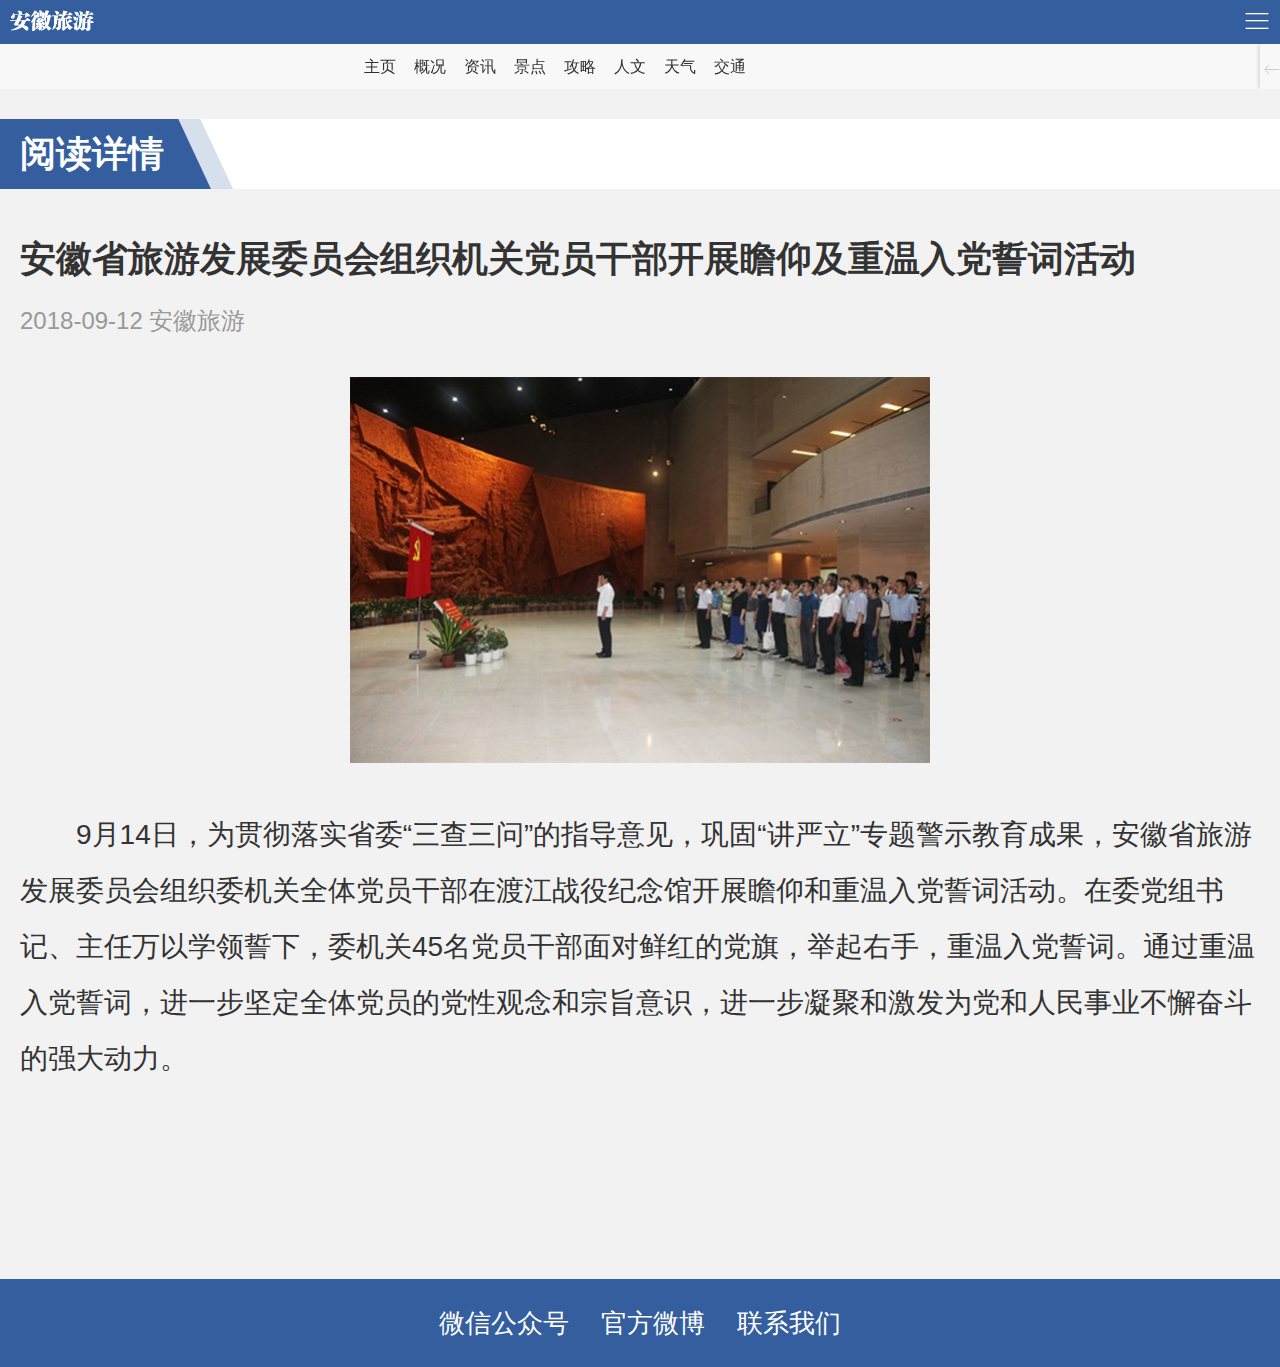
<file: newsText.html>
<!DOCTYPE html>
<html>
<head>
    <meta charset="utf-8">
    <title>安徽旅游</title>
    <meta name="viewport" content="width=device-width, initial-scale=1,maximum-scale=1,user-scalable=no">
    <meta name="apple-mobile-web-app-capable" content="yes">
    <meta name="apple-mobile-web-app-status-bar-style" content="black">

    <link rel="stylesheet" href="css/mui.min.css"/>
    <link rel="stylesheet" href="css/idangerous.swiper.css">

    <link rel="stylesheet" href="css/ahTourism.css"/>
    <script src="js/mui.min.js"></script>
    <script src="js/jquery-1.11.3.min.js"></script>
    <script src="js/idangerous.swiper-2.1.min.js"></script>
    <script src="js/idangerous.swiper.scrollbar-2.1.js"></script>
    <script src="js/app.js"></script>
    <style>
    </style>
</head>
<body>
    <div class="mui-content">
        <!--header-->
        <header>
            <!-- h1 -->
            <h1 class="ah-hd">
                <img src="images/logo.png" alt="" class="logo-box">
                <div class="rightmenu">
                    <span class="mui-icon mui-icon-bars"></span>
                    <ul class="menulist">
                        <li class="menucell">
                            <a href="index.html">网站主页</a>
                            <a href="allNews.html">旅游资讯</a>
                        </li>
                        <li class="menucell">
                            <a href="touristSpots.html">景点景区</a>
                            <a href="touristSpots.html">线路推荐</a>
                        </li>
                        <li class="menucell">
                            <a href="travelGuide.html">旅游攻略</a>
                            <a href="delicacy.html">美食推荐</a>
                        </li>
                        <li class="menucell">
                            <a href="shoppingParadise.html">购物乐园</a>
                            <a href="trafficguide.html">交通指南</a>
                        </li>
                        <li class="menucell">
                            <a href="hotels.html">宾馆饭店</a>
                            <a href="anhuiHumanity.html">人文安徽</a>
                        </li>
                    </ul>
                </div>
            </h1>
            <!-- /h1 -->
            <!--nav-->
            <nav class="scrollnav">
                <div class="swiper-container swiper-free-mode">
                    <div class="swiper-wrapper" style="width: 570px!important; height: 45px;">
                        <div class="swiper-slide swiper-slide-visible swiper-slide-active">
                            <a href="index.html" title="">主页</a>
                            <a href="survey.html" title="">概况</a>
                            <a href="allNews.html" title="">资讯</a>
                            <a href="touristSpots.html" title="">景点</a>
                            <a href="travelGuide.html" title="">攻略</a>
                            <a href="anhuiHumanity.html" title="">人文</a>
                            <a href="weather.html" title="">天气</a>
                            <a href="trafficguide.html" title="">交通</a>
                        </div>
                    </div>
                </div>
                <div class="nav-btnr"><i class="mui-icon mui-icon-arrowthinleft"></i></div>
            </nav>
            <!--/nav-->
        </header>
        <!--header end-->
        <!--main-->

        <!--阅读详情-->
        <div class="news_box">
            <div class="news_tit">
                <div class="left_tit_name fl">
                    <i class="tit_bc1"></i>
                    <i class="tit_bc2"></i>
                    <span class="tit_txt">阅读详情</span>
                </div>
            </div>
            <div class="news_content">
                <div class="news_txt_con">
                    <h2 class="txtpage_tit">
                        安徽省旅游发展委员会组织机关党员干部开展瞻仰及重温入党誓词活动
                    </h2>
                    <span class="txt_tips">2018-09-12  安徽旅游</span>
                    <img src="images/text-img.png" alt="" class="block_img">
                    <p class="text_paragraph">
                        9月14日，为贯彻落实省委“三查三问”的指导意见，巩固“讲严立”专题警示教育成果，安徽省旅游发展委员会组织委机关全体党员干部在渡江战役纪念馆开展瞻仰和重温入党誓词活动。在委党组书记、主任万以学领誓下，委机关45名党员干部面对鲜红的党旗，举起右手，重温入党誓词。通过重温入党誓词，进一步坚定全体党员的党性观念和宗旨意识，进一步凝聚和激发为党和人民事业不懈奋斗的强大动力。
                    </p>
                </div>
            </div>
        </div>
        <!--阅读详情 end-->
        <!--/main-->

        <!--foot-->
        <footer>
            <a href="#" class="foot_cell">微信公众号</a>
            <a href="#" class="foot_cell">官方微博</a>
            <a href="#" class="foot_cell">联系我们</a>
        </footer>
        <!--/foot-->
    </div>

    <script>
        mui.init({
            swipeBack: false
        });
        mui('.mui-scroll-wrapper').scroll({
            indicators: true //是否显示滚动条
        });
    </script>
</body>
</html>
</file>
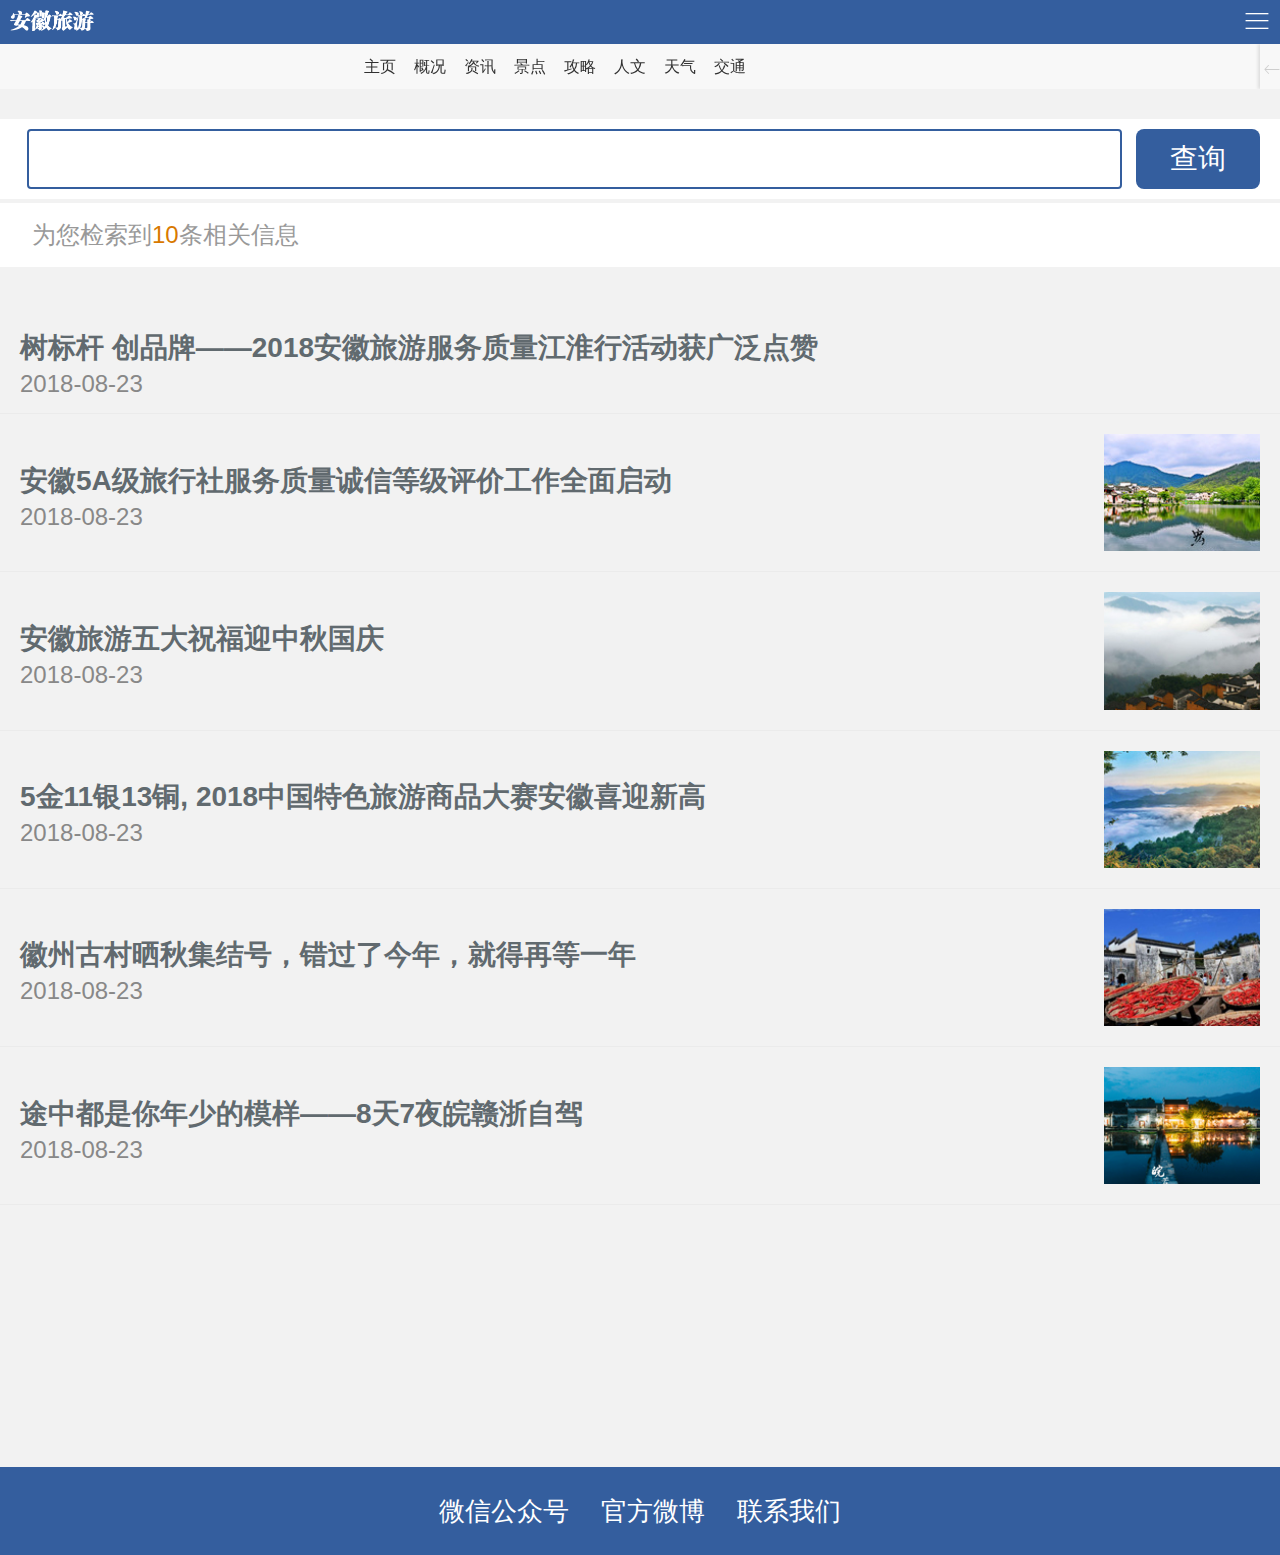
<file: search.html>
<!DOCTYPE html>
<html>
<head>
    <meta charset="utf-8">
    <title>安徽旅游</title>
    <meta name="viewport" content="width=device-width, initial-scale=1,maximum-scale=1,user-scalable=no">
    <meta name="apple-mobile-web-app-capable" content="yes">
    <meta name="apple-mobile-web-app-status-bar-style" content="black">

    <link rel="stylesheet" href="css/mui.min.css"/>
    <link rel="stylesheet" href="css/idangerous.swiper.css">

    <link rel="stylesheet" href="css/ahTourism.css"/>
    <script src="js/mui.min.js"></script>
    <script src="js/jquery-1.11.3.min.js"></script>
    <script src="js/idangerous.swiper-2.1.min.js"></script>
    <script src="js/idangerous.swiper.scrollbar-2.1.js"></script>
    <script src="js/app.js"></script>
    <style>
    </style>
</head>
<body>
    <div class="mui-content bcGray">
        <!--header-->
        <header>
            <!-- h1 -->
            <h1 class="ah-hd">
                <img src="images/logo.png" alt="" class="logo-box">
                <div class="rightmenu">
                    <span class="mui-icon mui-icon-bars"></span>
                    <ul class="menulist">
                        <li class="menucell">
                            <a href="index.html">网站主页</a>
                            <a href="allNews.html">旅游资讯</a>
                        </li>
                        <li class="menucell">
                            <a href="touristSpots.html">景点景区</a>
                            <a href="touristSpots.html">线路推荐</a>
                        </li>
                        <li class="menucell">
                            <a href="travelGuide.html">旅游攻略</a>
                            <a href="delicacy.html">美食推荐</a>
                        </li>
                        <li class="menucell">
                            <a href="shoppingParadise.html">购物乐园</a>
                            <a href="trafficguide.html">交通指南</a>
                        </li>
                        <li class="menucell">
                            <a href="hotels.html">宾馆饭店</a>
                            <a href="anhuiHumanity.html">人文安徽</a>
                        </li>
                    </ul>
                </div>
            </h1>
            <!-- /h1 -->
            <!--nav-->
            <nav class="scrollnav">
                <div class="swiper-container swiper-free-mode">
                    <div class="swiper-wrapper" style="width: 570px!important; height: 45px;">
                        <div class="swiper-slide swiper-slide-visible swiper-slide-active">
                            <a href="index.html" title="">主页</a>
                            <a href="survey.html" title="">概况</a>
                            <a href="allNews.html" title="">资讯</a>
                            <a href="touristSpots.html" title="">景点</a>
                            <a href="travelGuide.html" title="">攻略</a>
                            <a href="anhuiHumanity.html" title="">人文</a>
                            <a href="weather.html" title="">天气</a>
                            <a href="trafficguide.html" title="">交通</a>
                        </div>
                    </div>
                </div>
                <div class="nav-btnr"><i class="mui-icon mui-icon-arrowthinleft"></i></div>
            </nav>
            <!--/nav-->
        </header>
        <!--header end-->
        <!--main-->

        <!--搜索框-->
        <div class="search-box">
            <div class="left-input">
                <input type="text">
            </div>
            <button class="rightbtn">查询</button>
        </div>
        <!--搜索框 end-->

        <div class="search-tip">
            为您检索到<i class="txtred">10</i>条相关信息
        </div>
        <!--搜索结果-->
        <div class="news_box">
            <div class="news_content">
                <ul>
                    <li class="boder_bt">
                        <a href="newsText.html" class="news_cell">
                            <div class="left_news_txt">
                                <p>树标杆 创品牌——2018安徽旅游服务质量江淮行活动获广泛点赞</p>
                                <span class="time_txt">2018-08-23</span>
                            </div>
                        </a>
                    </li>
                    <li class="boder_bt">
                        <a href="newsText.html" class="news_cell">
                            <div class="left_news_txt">
                                <p>安徽5A级旅行社服务质量诚信等级评价工作全面启动</p>
                                <span class="time_txt">2018-08-23</span>
                            </div>
                            <span class="right_img"><img src="images/news-img2.jpg" alt=""></span>
                        </a>
                    </li>
                    <li class="boder_bt">
                        <a href="newsText.html" class="news_cell">
                            <div class="left_news_txt">
                                <p>安徽旅游五大祝福迎中秋国庆</p>
                                <span class="time_txt">2018-08-23</span>
                            </div>
                            <span class="right_img"><img src="images/news-img3.jpg" alt=""></span>
                        </a>
                    </li>
                    <li class="boder_bt">
                        <a href="newsText.html" class="news_cell">
                            <div class="left_news_txt">
                                <p>5金11银13铜, 2018中国特色旅游商品大赛安徽喜迎新高</p>
                                <span class="time_txt">2018-08-23</span>
                            </div>
                            <span class="right_img"><img src="images/news-img4.jpg" alt=""></span>
                        </a>
                    </li>
                    <li class="boder_bt">
                        <a href="newsText.html" class="news_cell">
                            <div class="left_news_txt">
                                <p>徽州古村晒秋集结号，错过了今年，就得再等一年</p>
                                <span class="time_txt">2018-08-23</span>
                            </div>
                            <span class="right_img"><img src="images/news-img5.jpg" alt=""></span>
                        </a>
                    </li>
                    <li class="boder_bt">
                        <a href="newsText.html" class="news_cell">
                            <div class="left_news_txt">
                                <p>途中都是你年少的模样——8天7夜皖赣浙自驾</p>
                                <span class="time_txt">2018-08-23</span>
                            </div>
                            <span class="right_img"><img src="images/news-img6.jpg" alt=""></span>
                        </a>
                    </li>
                </ul>
            </div>
        </div>
        <!--搜索结果 end-->
        <!--/main-->

        <!--foot-->
        <footer>
            <a href="#" class="foot_cell">微信公众号</a>
            <a href="#" class="foot_cell">官方微博</a>
            <a href="#" class="foot_cell">联系我们</a>
        </footer>
        <!--/foot-->
    </div>

    <script>
        mui.init({
            swipeBack: false
        });
        mui('.mui-scroll-wrapper').scroll({
            indicators: true //是否显示滚动条
        });
    </script>
</body>
</html>
</file>
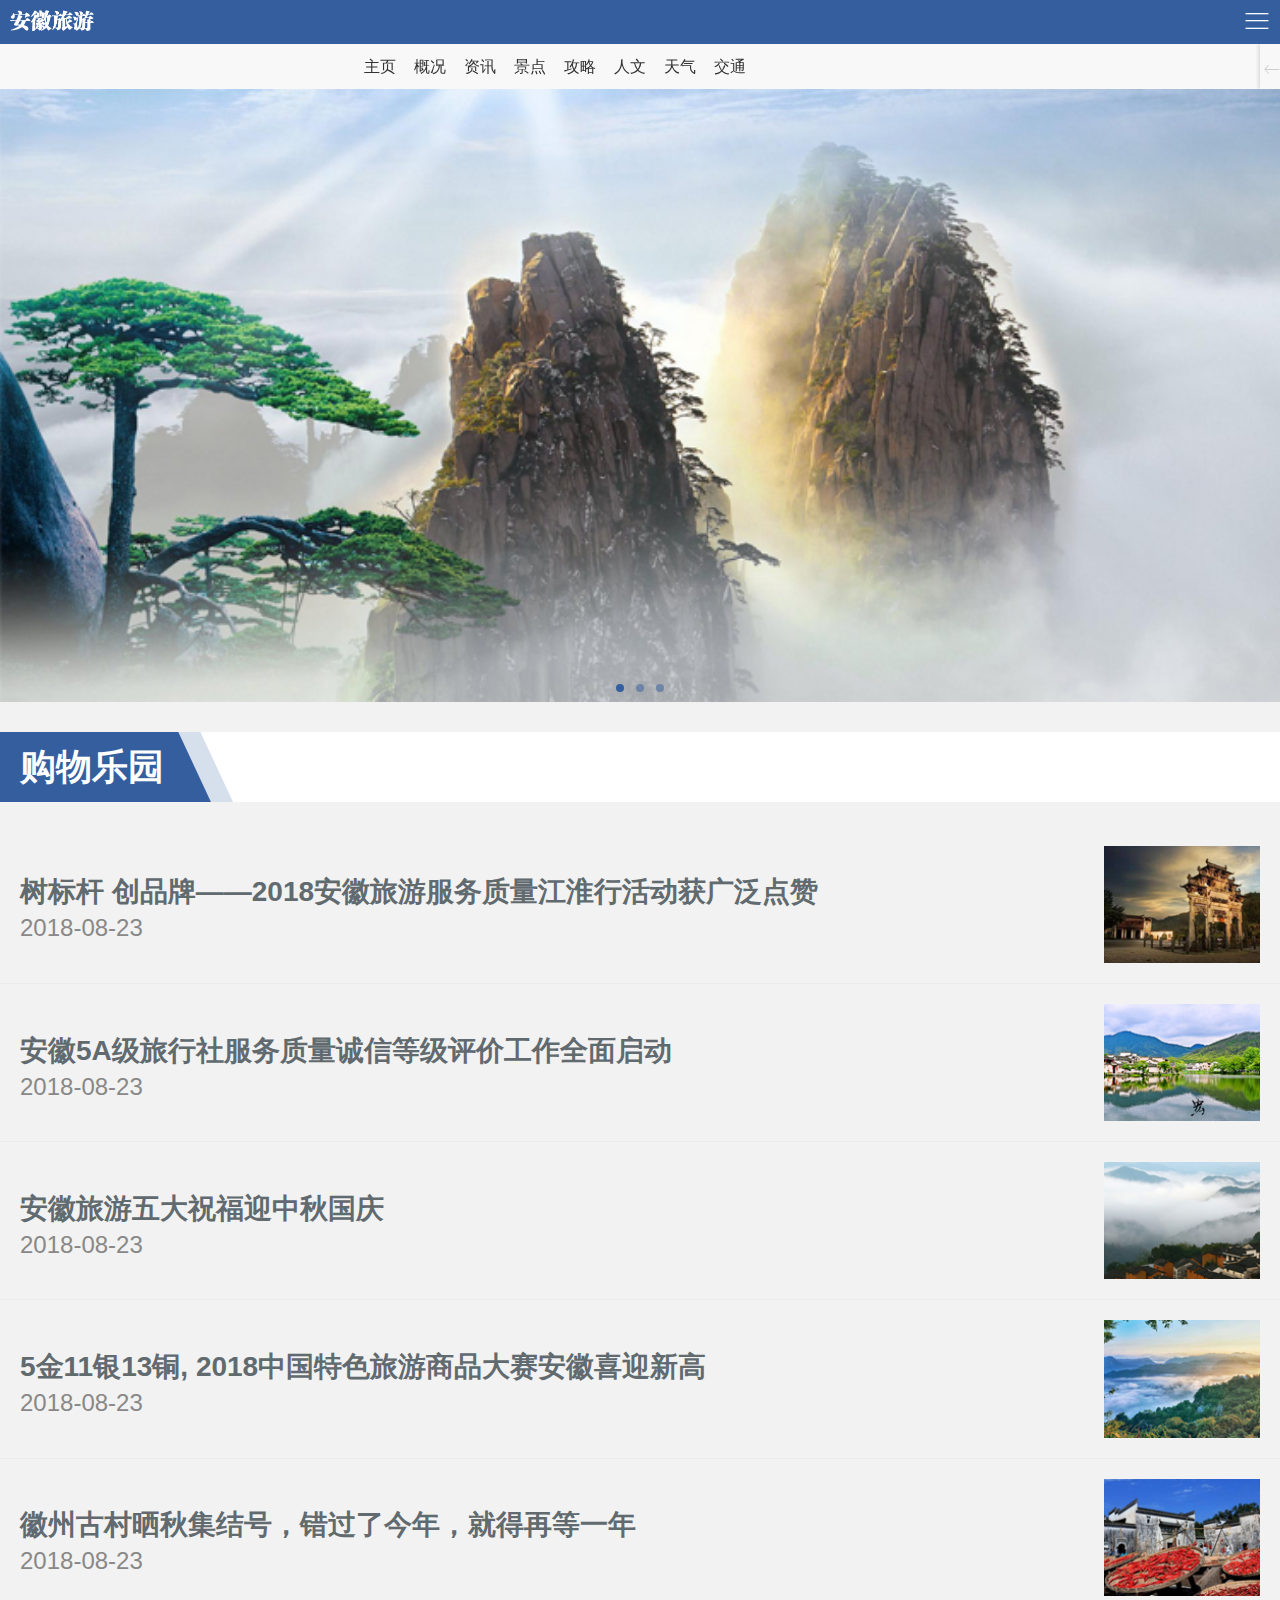
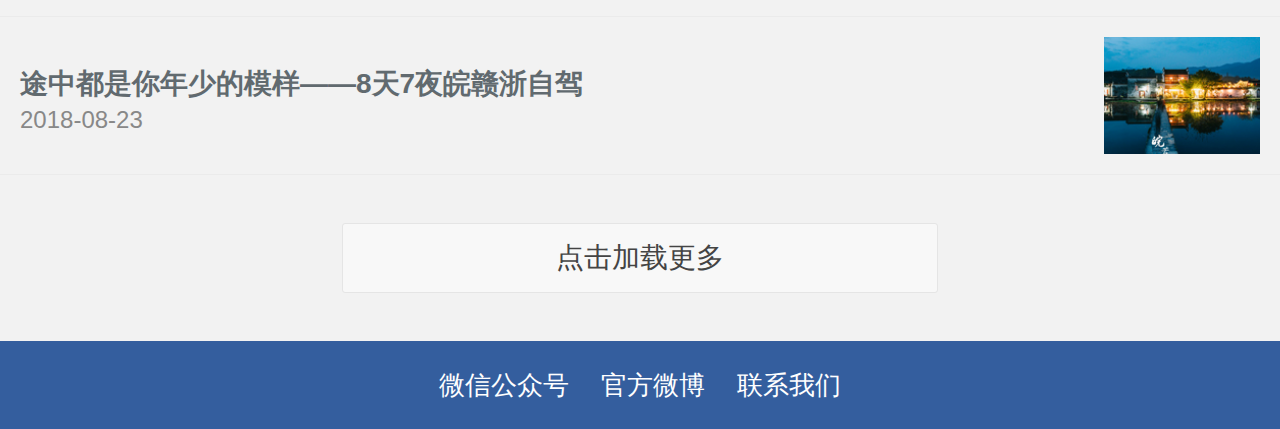
<file: shoppingParadise.html>
<!DOCTYPE html>
<html>
<head>
    <meta charset="utf-8">
    <title>安徽旅游</title>
    <meta name="viewport" content="width=device-width, initial-scale=1,maximum-scale=1,user-scalable=no">
    <meta name="apple-mobile-web-app-capable" content="yes">
    <meta name="apple-mobile-web-app-status-bar-style" content="black">

    <link rel="stylesheet" href="css/mui.min.css"/>
    <link rel="stylesheet" href="css/idangerous.swiper.css">

    <link rel="stylesheet" href="css/ahTourism.css"/>
    <script src="js/mui.min.js"></script>
    <script src="js/jquery-1.11.3.min.js"></script>
    <script src="js/idangerous.swiper-2.1.min.js"></script>
    <script src="js/idangerous.swiper.scrollbar-2.1.js"></script>
    <script src="js/app.js"></script>
    <style>
    </style>
</head>
<body>
    <div class="mui-content">
        <!--header-->
        <header>
            <!-- h1 -->
            <h1 class="ah-hd">
                <img src="images/logo.png" alt="" class="logo-box">
                <div class="rightmenu">
                    <span class="mui-icon mui-icon-bars"></span>
                    <ul class="menulist">
                        <li class="menucell">
                            <a href="index.html">网站主页</a>
                            <a href="allNews.html">旅游资讯</a>
                        </li>
                        <li class="menucell">
                            <a href="touristSpots.html">景点景区</a>
                            <a href="touristSpots.html">线路推荐</a>
                        </li>
                        <li class="menucell">
                            <a href="travelGuide.html">旅游攻略</a>
                            <a href="delicacy.html">美食推荐</a>
                        </li>
                        <li class="menucell">
                            <a href="shoppingParadise.html">购物乐园</a>
                            <a href="trafficguide.html">交通指南</a>
                        </li>
                        <li class="menucell">
                            <a href="hotels.html">宾馆饭店</a>
                            <a href="anhuiHumanity.html">人文安徽</a>
                        </li>
                    </ul>
                </div>
            </h1>
            <!-- /h1 -->
            <!--nav-->
            <nav class="scrollnav">
                <div class="swiper-container swiper-free-mode">
                    <div class="swiper-wrapper" style="width: 570px!important; height: 45px;">
                        <div class="swiper-slide swiper-slide-visible swiper-slide-active">
                            <a href="index.html" title="">主页</a>
                            <a href="survey.html" title="">概况</a>
                            <a href="allNews.html" title="">资讯</a>
                            <a href="touristSpots.html" title="">景点</a>
                            <a href="travelGuide.html" title="">攻略</a>
                            <a href="anhuiHumanity.html" title="">人文</a>
                            <a href="weather.html" title="">天气</a>
                            <a href="trafficguide.html" title="">交通</a>
                        </div>
                    </div>
                </div>
                <div class="nav-btnr"><i class="mui-icon mui-icon-arrowthinleft"></i></div>
            </nav>
            <!--/nav-->
        </header>
        <!--header end-->

        <!--main-->
        <!-- focusimg -->
        <div class="focusimg">
            <div id="slider" class="mui-slider" >
                <div class="mui-slider-group mui-slider-loop">
                    <!-- 额外增加的一个节点(循环轮播：第一个节点是最后一张轮播) -->
                    <div class="mui-slider-item mui-slider-item-duplicate">
                        <a href="#">
                            <img src="images/focusimg3.jpg">
                        </a>
                    </div>
                    <!-- 第一张 -->
                    <div class="mui-slider-item">
                        <a href="#">
                            <img src="images/focusimg1.jpg">
                        </a>
                    </div>
                    <!-- 第二张 -->
                    <div class="mui-slider-item">
                        <a href="#">
                            <img src="images/focusimg2.jpg">
                        </a>
                    </div>
                    <!-- 第三张 -->
                    <div class="mui-slider-item">
                        <a href="#">
                            <img src="images/focusimg3.jpg">
                        </a>
                    </div>
                    <!-- 额外增加的一个节点(循环轮播：最后一个节点是第一张轮播) -->
                    <div class="mui-slider-item mui-slider-item-duplicate">
                        <a href="#">
                            <img src="images/focusimg1.jpg">
                        </a>
                    </div>
                </div>
                <div class="mui-slider-indicator">
                    <div class="mui-indicator mui-active"></div>
                    <div class="mui-indicator"></div>
                    <div class="mui-indicator"></div>
                </div>
            </div>

        </div>
        <!-- /focusimg -->

        <!--旅游资讯-->
        <div class="news_box">
            <div class="news_tit">
                <div class="left_tit_name fl">
                    <i class="tit_bc1"></i>
                    <i class="tit_bc2"></i>
                    <span class="tit_txt">购物乐园</span>
                </div>
            </div>
            <div class="news_content">
                <ul >
                    <li class="boder_bt">
                        <a href="newsText.html" class="news_cell">
                            <div class="left_news_txt">
                                <p>树标杆 创品牌——2018安徽旅游服务质量江淮行活动获广泛点赞</p>
                                <span class="time_txt">2018-08-23</span>
                            </div>
                            <span class="right_img"><img src="images/news-img1.jpg" alt=""></span>
                        </a>
                    </li>
                    <li class="boder_bt">
                        <a href="newsText.html" class="news_cell">
                            <div class="left_news_txt">
                                <p>安徽5A级旅行社服务质量诚信等级评价工作全面启动</p>
                                <span class="time_txt">2018-08-23</span>
                            </div>
                            <span class="right_img"><img src="images/news-img2.jpg" alt=""></span>
                        </a>
                    </li>
                    <li class="boder_bt">
                        <a href="newsText.html" class="news_cell">
                            <div class="left_news_txt">
                                <p>安徽旅游五大祝福迎中秋国庆</p>
                                <span class="time_txt">2018-08-23</span>
                            </div>
                            <span class="right_img"><img src="images/news-img3.jpg" alt=""></span>
                        </a>
                    </li>
                    <li class="boder_bt">
                        <a href="newsText.html" class="news_cell">
                            <div class="left_news_txt">
                                <p>5金11银13铜, 2018中国特色旅游商品大赛安徽喜迎新高</p>
                                <span class="time_txt">2018-08-23</span>
                            </div>
                            <span class="right_img"><img src="images/news-img4.jpg" alt=""></span>
                        </a>
                    </li>
                    <li class="boder_bt">
                        <a href="newsText.html" class="news_cell">
                            <div class="left_news_txt">
                                <p>徽州古村晒秋集结号，错过了今年，就得再等一年</p>
                                <span class="time_txt">2018-08-23</span>
                            </div>
                            <span class="right_img"><img src="images/news-img5.jpg" alt=""></span>
                        </a>
                    </li>
                    <li class="boder_bt">
                        <a href="newsText.html" class="news_cell">
                            <div class="left_news_txt">
                                <p>途中都是你年少的模样——8天7夜皖赣浙自驾</p>
                                <span class="time_txt">2018-08-23</span>
                            </div>
                            <span class="right_img"><img src="images/news-img6.jpg" alt=""></span>
                        </a>
                    </li>
                </ul>
                <!--加载更多-->
                <div class="loading_morenews">
                    <button>点击加载更多</button>
                </div>
                <!--加载更多 end-->
            </div>
        </div>
        <!--旅游资讯 end-->
        <!--/main-->

        <!--foot-->
        <footer>
            <a href="#" class="foot_cell">微信公众号</a>
            <a href="#" class="foot_cell">官方微博</a>
            <a href="#" class="foot_cell">联系我们</a>
        </footer>
        <!--/foot-->
    </div>

    <script>
        mui.init({
            swipeBack: false
        });
        mui('.mui-scroll-wrapper').scroll({
            indicators: true //是否显示滚动条
        });
    </script>
</body>
</html>
</file>
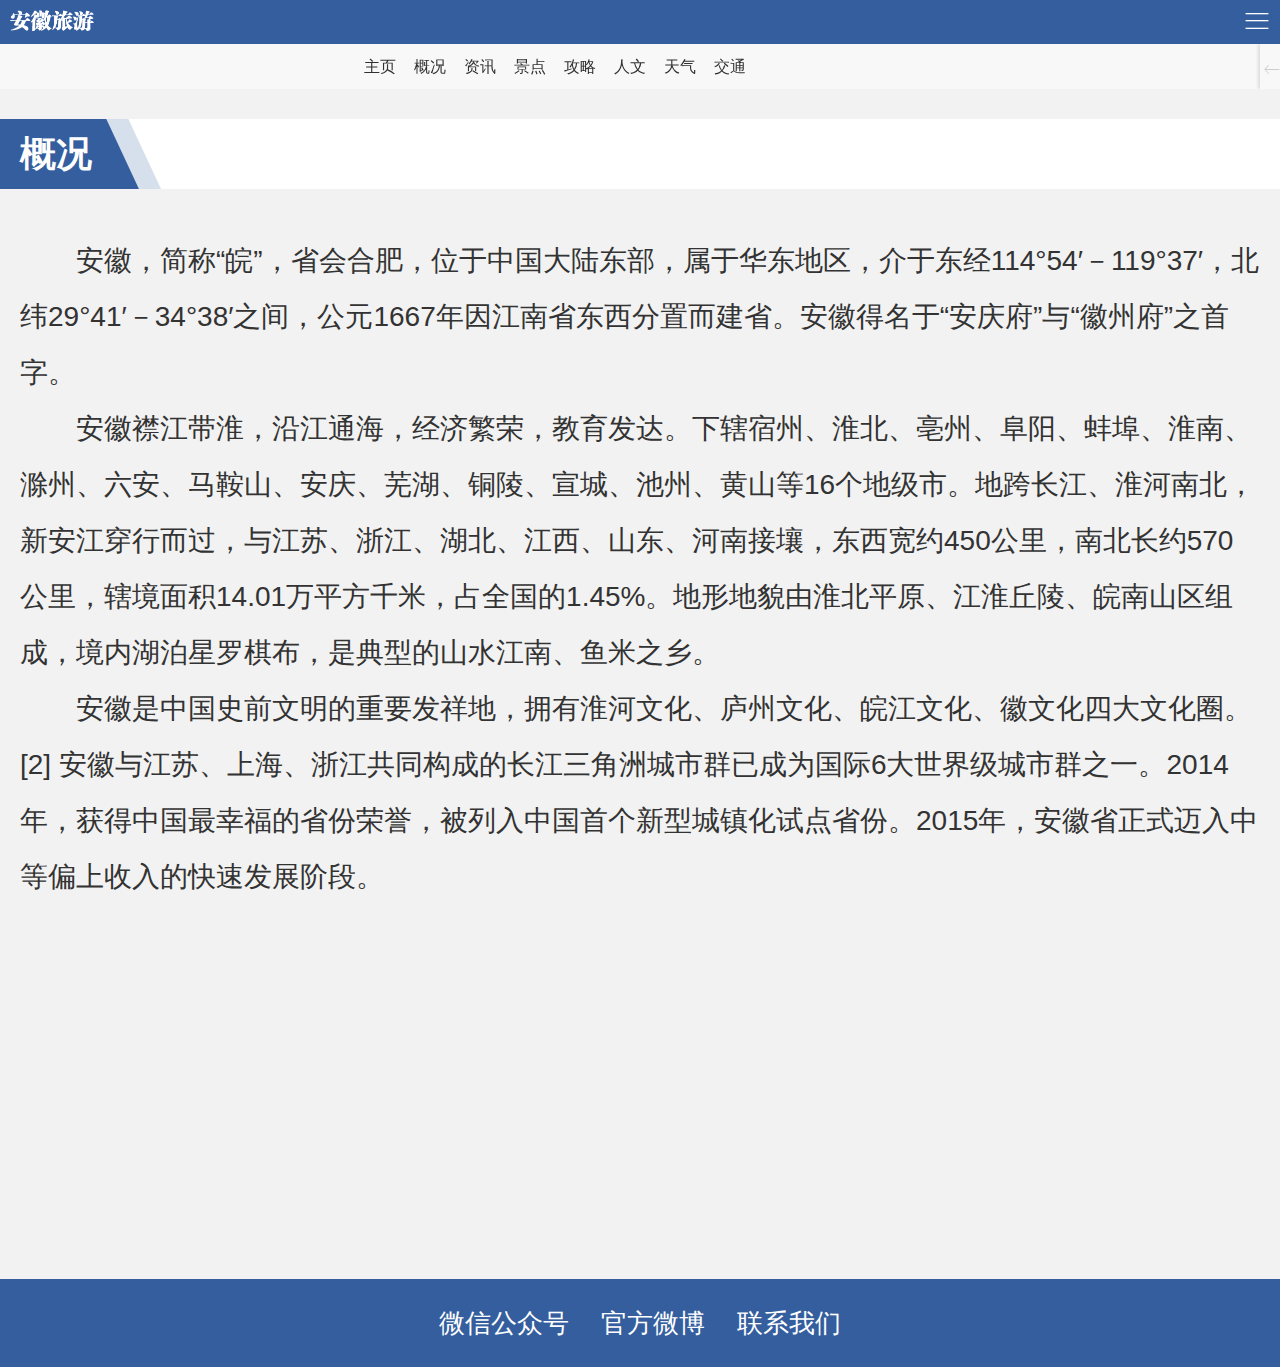
<file: survey.html>
<!DOCTYPE html>
<html>
<head>
    <meta charset="utf-8">
    <title>安徽旅游</title>
    <meta name="viewport" content="width=device-width, initial-scale=1,maximum-scale=1,user-scalable=no">
    <meta name="apple-mobile-web-app-capable" content="yes">
    <meta name="apple-mobile-web-app-status-bar-style" content="black">

    <link rel="stylesheet" href="css/mui.min.css"/>
    <link rel="stylesheet" href="css/idangerous.swiper.css">

    <link rel="stylesheet" href="css/ahTourism.css"/>
    <script src="js/mui.min.js"></script>
    <script src="js/jquery-1.11.3.min.js"></script>
    <script src="js/idangerous.swiper-2.1.min.js"></script>
    <script src="js/idangerous.swiper.scrollbar-2.1.js"></script>
    <script src="js/app.js"></script>
    <style>
    </style>
</head>
<body>
    <div class="mui-content">
        <!--header-->
        <header>
            <!-- h1 -->
            <h1 class="ah-hd">
                <img src="images/logo.png" alt="" class="logo-box">
                <div class="rightmenu">
                    <span class="mui-icon mui-icon-bars"></span>
                    <ul class="menulist">
                        <li class="menucell">
                            <a href="index.html">网站主页</a>
                            <a href="allNews.html">旅游资讯</a>
                        </li>
                        <li class="menucell">
                            <a href="touristSpots.html">景点景区</a>
                            <a href="touristSpots.html">线路推荐</a>
                        </li>
                        <li class="menucell">
                            <a href="travelGuide.html">旅游攻略</a>
                            <a href="delicacy.html">美食推荐</a>
                        </li>
                        <li class="menucell">
                            <a href="shoppingParadise.html">购物乐园</a>
                            <a href="trafficguide.html">交通指南</a>
                        </li>
                        <li class="menucell">
                            <a href="hotels.html">宾馆饭店</a>
                            <a href="anhuiHumanity.html">人文安徽</a>
                        </li>
                    </ul>
                </div>
            </h1>
            <!-- /h1 -->
            <!--nav-->
            <nav class="scrollnav">
                <div class="swiper-container swiper-free-mode">
                    <div class="swiper-wrapper" style="width: 570px!important; height: 45px;">
                        <div class="swiper-slide swiper-slide-visible swiper-slide-active">
                            <a href="index.html" title="">主页</a>
                            <a href="survey.html" title="">概况</a>
                            <a href="allNews.html" title="">资讯</a>
                            <a href="touristSpots.html" title="">景点</a>
                            <a href="travelGuide.html" title="">攻略</a>
                            <a href="anhuiHumanity.html" title="">人文</a>
                            <a href="weather.html" title="">天气</a>
                            <a href="trafficguide.html" title="">交通</a>
                        </div>
                    </div>
                </div>
                <div class="nav-btnr"><i class="mui-icon mui-icon-arrowthinleft"></i></div>
            </nav>
            <!--/nav-->
        </header>
        <!--header end-->
        <!--main-->

        <!--概况-->
        <div class="news_box">
            <div class="news_tit">
                <div class="left_tit_name fl">
                    <i class="tit_bc1"></i>
                    <i class="tit_bc2"></i>
                    <span class="tit_txt">概况</span>
                </div>
            </div>
            <div class="news_content">
                <div class="news_txt_con">
                    <p class="text_paragraph">
                        安徽，简称“皖”，省会合肥，位于中国大陆东部，属于华东地区，介于东经114°54′－119°37′，北纬29°41′－34°38′之间，公元1667年因江南省东西分置而建省。安徽得名于“安庆府”与“徽州府”之首字。
                    </p>
                    <p class="text_paragraph">
                        安徽襟江带淮，沿江通海，经济繁荣，教育发达。下辖宿州、淮北、亳州、阜阳、蚌埠、淮南、滁州、六安、马鞍山、安庆、芜湖、铜陵、宣城、池州、黄山等16个地级市。地跨长江、淮河南北，新安江穿行而过，与江苏、浙江、湖北、江西、山东、河南接壤，东西宽约450公里，南北长约570公里，辖境面积14.01万平方千米，占全国的1.45%。地形地貌由淮北平原、江淮丘陵、皖南山区组成，境内湖泊星罗棋布，是典型的山水江南、鱼米之乡。
                    </p>
                    <p class="text_paragraph">
                        安徽是中国史前文明的重要发祥地，拥有淮河文化、庐州文化、皖江文化、徽文化四大文化圈。 [2]  安徽与江苏、上海、浙江共同构成的长江三角洲城市群已成为国际6大世界级城市群之一。2014年，获得中国最幸福的省份荣誉，被列入中国首个新型城镇化试点省份。2015年，安徽省正式迈入中等偏上收入的快速发展阶段。
                    </p>
                </div>
            </div>
        </div>
        <!--概况 end-->
        <!--/main-->

        <!--foot-->
        <footer>
            <a href="#" class="foot_cell">微信公众号</a>
            <a href="#" class="foot_cell">官方微博</a>
            <a href="#" class="foot_cell">联系我们</a>
        </footer>
        <!--/foot-->
    </div>

    <script>
        mui.init({
            swipeBack: false
        });
        mui('.mui-scroll-wrapper').scroll({
            indicators: true //是否显示滚动条
        });
    </script>
</body>
</html>
</file>
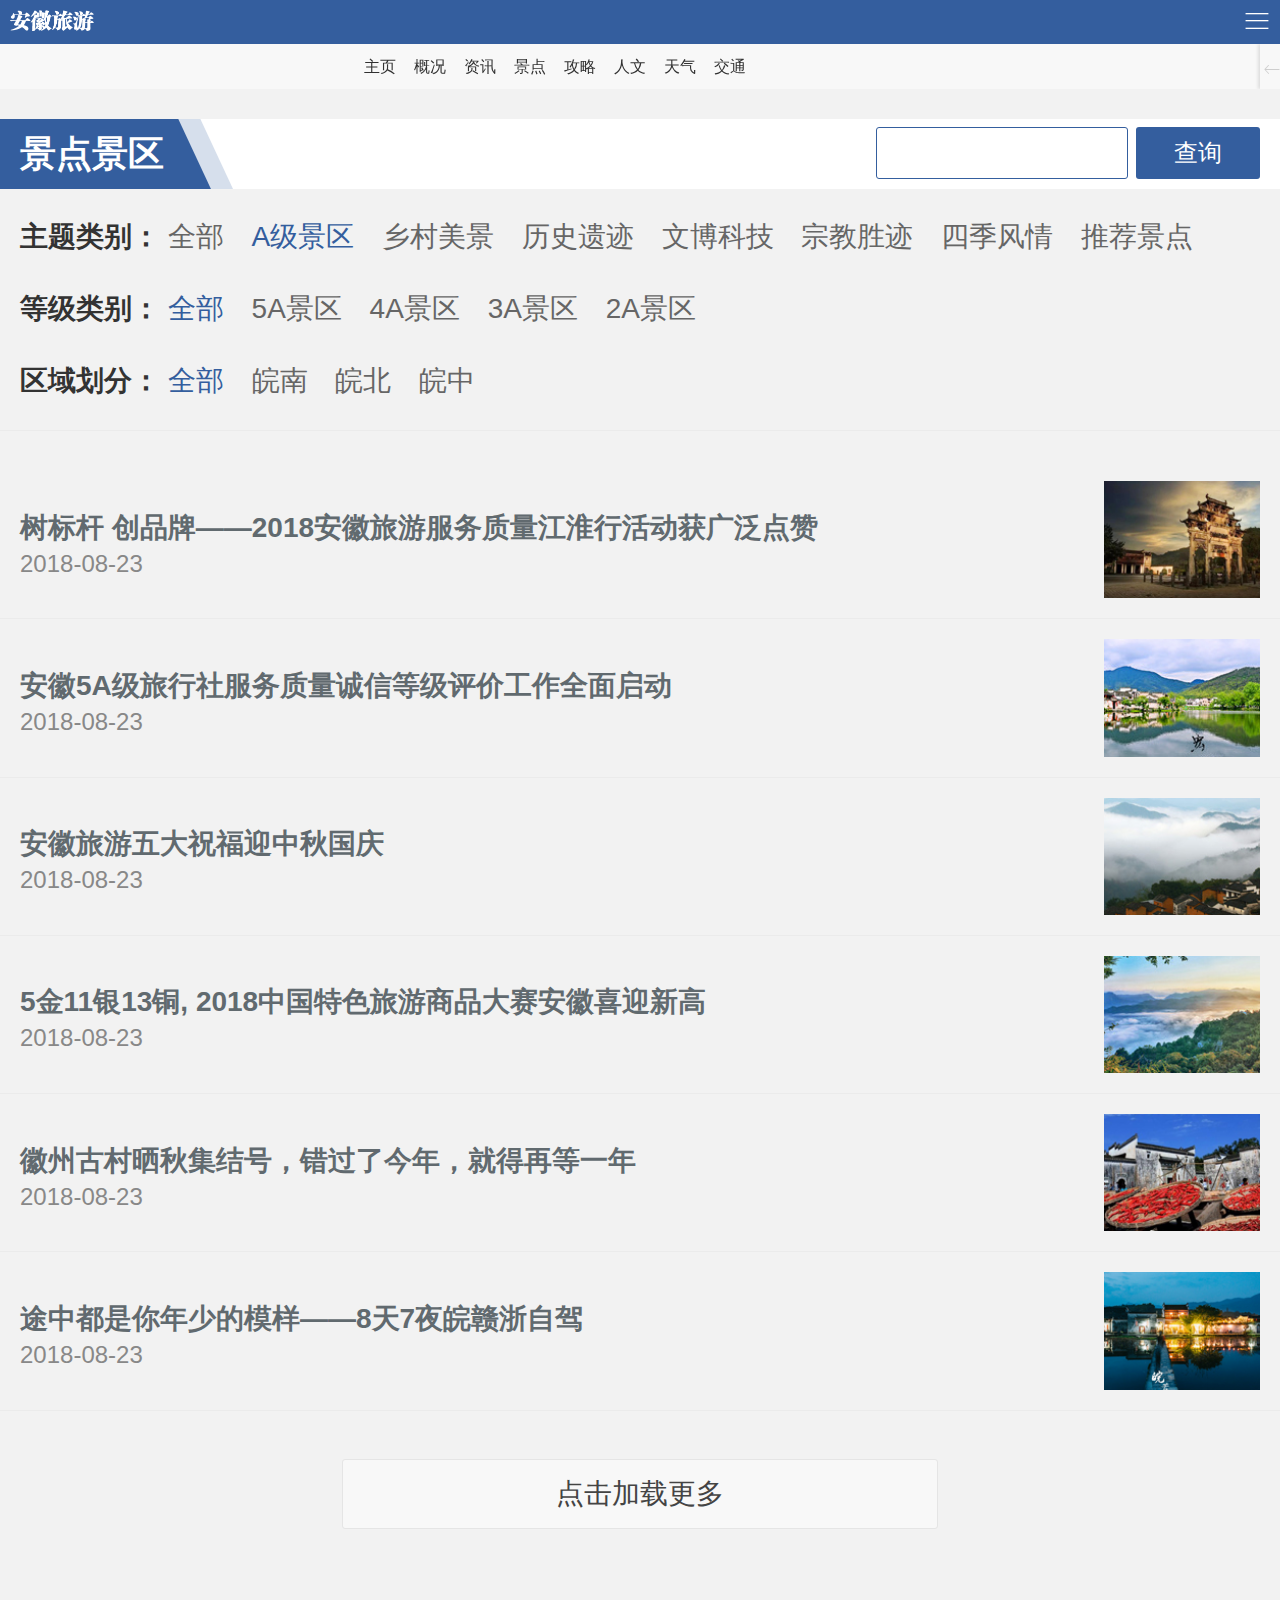
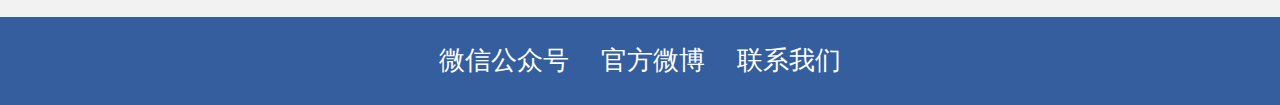
<file: touristSpots.html>
<!DOCTYPE html>
<html>
<head>
    <meta charset="utf-8">
    <title>安徽旅游</title>
    <meta name="viewport" content="width=device-width, initial-scale=1,maximum-scale=1,user-scalable=no">
    <meta name="apple-mobile-web-app-capable" content="yes">
    <meta name="apple-mobile-web-app-status-bar-style" content="black">

    <link rel="stylesheet" href="css/mui.min.css"/>
    <link rel="stylesheet" href="css/idangerous.swiper.css">

    <link rel="stylesheet" href="css/ahTourism.css"/>
    <script src="js/mui.min.js"></script>
    <script src="js/jquery-1.11.3.min.js"></script>
    <script src="js/idangerous.swiper-2.1.min.js"></script>
    <script src="js/idangerous.swiper.scrollbar-2.1.js"></script>
    <script src="js/app.js"></script>
    <style>
    </style>
</head>
<body>
    <div class="mui-content bcGray">
        <!--header-->
        <header>
            <!-- h1 -->
            <h1 class="ah-hd">
                <img src="images/logo.png" alt="" class="logo-box">
                <div class="rightmenu">
                    <span class="mui-icon mui-icon-bars"></span>
                    <ul class="menulist">
                        <li class="menucell">
                            <a href="index.html">网站主页</a>
                            <a href="allNews.html">旅游资讯</a>
                        </li>
                        <li class="menucell">
                            <a href="touristSpots.html">景点景区</a>
                            <a href="touristSpots.html">线路推荐</a>
                        </li>
                        <li class="menucell">
                            <a href="travelGuide.html">旅游攻略</a>
                            <a href="delicacy.html">美食推荐</a>
                        </li>
                        <li class="menucell">
                            <a href="shoppingParadise.html">购物乐园</a>
                            <a href="trafficguide.html">交通指南</a>
                        </li>
                        <li class="menucell">
                            <a href="hotels.html">宾馆饭店</a>
                            <a href="anhuiHumanity.html">人文安徽</a>
                        </li>
                    </ul>
                </div>
            </h1>
            <!-- /h1 -->
            <!--nav-->
            <nav class="scrollnav">
                <div class="swiper-container swiper-free-mode">
                    <div class="swiper-wrapper" style="width: 570px!important; height: 45px;">
                        <div class="swiper-slide swiper-slide-visible swiper-slide-active">
                            <a href="index.html" title="">主页</a>
                            <a href="survey.html" title="">概况</a>
                            <a href="allNews.html" title="">资讯</a>
                            <a href="touristSpots.html" title="">景点</a>
                            <a href="travelGuide.html" title="">攻略</a>
                            <a href="anhuiHumanity.html" title="">人文</a>
                            <a href="weather.html" title="">天气</a>
                            <a href="trafficguide.html" title="">交通</a>
                        </div>
                    </div>
                </div>
                <div class="nav-btnr"><i class="mui-icon mui-icon-arrowthinleft"></i></div>
            </nav>
            <!--/nav-->
        </header>
        <!--header end-->
        <!--main-->

        <!--景点景区-->
        <div class="news_box">
            <div class="news_tit">
                <div class="left_tit_name fl">
                    <i class="tit_bc1"></i>
                    <i class="tit_bc2"></i>
                    <span class="tit_txt">景点景区</span>
                </div>
                <div class="right_search fr">
                    <input type="text">
                    <button>查询</button>
                </div>
            </div>
            <div class="jdjq_content">
                <div class="tr_category boder_bt">
                    <div class="category_lis">
                        <label for="">主题类别：</label>
                        <span>全部</span>
                        <span class="actived">A级景区</span>
                        <span>乡村美景</span>
                        <span>历史遗迹</span>
                        <span>文博科技</span>
                        <span>宗教胜迹</span>
                        <span>四季风情</span>
                        <span>推荐景点</span>
                    </div>
                    <div class="category_lis">
                        <label for="">等级类别：</label>
                        <span class="actived">全部</span>
                        <span>5A景区</span>
                        <span>4A景区</span>
                        <span>3A景区</span>
                        <span>2A景区</span>
                    </div>
                    <div class="category_lis">
                        <label for="">区域划分：</label>
                        <span class="actived">全部</span>
                        <span>皖南</span>
                        <span>皖北</span>
                        <span>皖中</span>
                    </div>
                </div>
                <div class="news_content">
                    <ul>
                        <li class="boder_bt">
                            <a href="newsText.html" class="news_cell">
                                <div class="left_news_txt">
                                    <p>树标杆 创品牌——2018安徽旅游服务质量江淮行活动获广泛点赞</p>
                                    <span class="time_txt">2018-08-23</span>
                                </div>
                                <span class="right_img"><img src="images/news-img1.jpg" alt=""></span>
                            </a>
                        </li>
                        <li class="boder_bt">
                            <a href="newsText.html" class="news_cell">
                                <div class="left_news_txt">
                                    <p>安徽5A级旅行社服务质量诚信等级评价工作全面启动</p>
                                    <span class="time_txt">2018-08-23</span>
                                </div>
                                <span class="right_img"><img src="images/news-img2.jpg" alt=""></span>
                            </a>
                        </li>
                        <li class="boder_bt">
                            <a href="newsText.html" class="news_cell">
                                <div class="left_news_txt">
                                    <p>安徽旅游五大祝福迎中秋国庆</p>
                                    <span class="time_txt">2018-08-23</span>
                                </div>
                                <span class="right_img"><img src="images/news-img3.jpg" alt=""></span>
                            </a>
                        </li>
                        <li class="boder_bt">
                            <a href="newsText.html" class="news_cell">
                                <div class="left_news_txt">
                                    <p>5金11银13铜, 2018中国特色旅游商品大赛安徽喜迎新高</p>
                                    <span class="time_txt">2018-08-23</span>
                                </div>
                                <span class="right_img"><img src="images/news-img4.jpg" alt=""></span>
                            </a>
                        </li>
                        <li class="boder_bt">
                            <a href="newsText.html" class="news_cell">
                                <div class="left_news_txt">
                                    <p>徽州古村晒秋集结号，错过了今年，就得再等一年</p>
                                    <span class="time_txt">2018-08-23</span>
                                </div>
                                <span class="right_img"><img src="images/news-img5.jpg" alt=""></span>
                            </a>
                        </li>
                        <li class="boder_bt">
                            <a href="newsText.html" class="news_cell">
                                <div class="left_news_txt">
                                    <p>途中都是你年少的模样——8天7夜皖赣浙自驾</p>
                                    <span class="time_txt">2018-08-23</span>
                                </div>
                                <span class="right_img"><img src="images/news-img6.jpg" alt=""></span>
                            </a>
                        </li>
                    </ul>
                    <!--加载更多-->
                    <div class="loading_morenews">
                        <button>点击加载更多</button>
                    </div>
                    <!--加载更多 end-->
                </div>
            </div>
        </div>
        <!--景点景区 end-->
        <!--/main-->

        <!--foot-->
        <footer>
            <a href="#" class="foot_cell">微信公众号</a>
            <a href="#" class="foot_cell">官方微博</a>
            <a href="#" class="foot_cell">联系我们</a>
        </footer>
        <!--/foot-->
    </div>

    <script>
        mui.init({
            swipeBack: false
        });
        mui('.mui-scroll-wrapper').scroll({
            indicators: true //是否显示滚动条
        });
    </script>
</body>
</html>
</file>
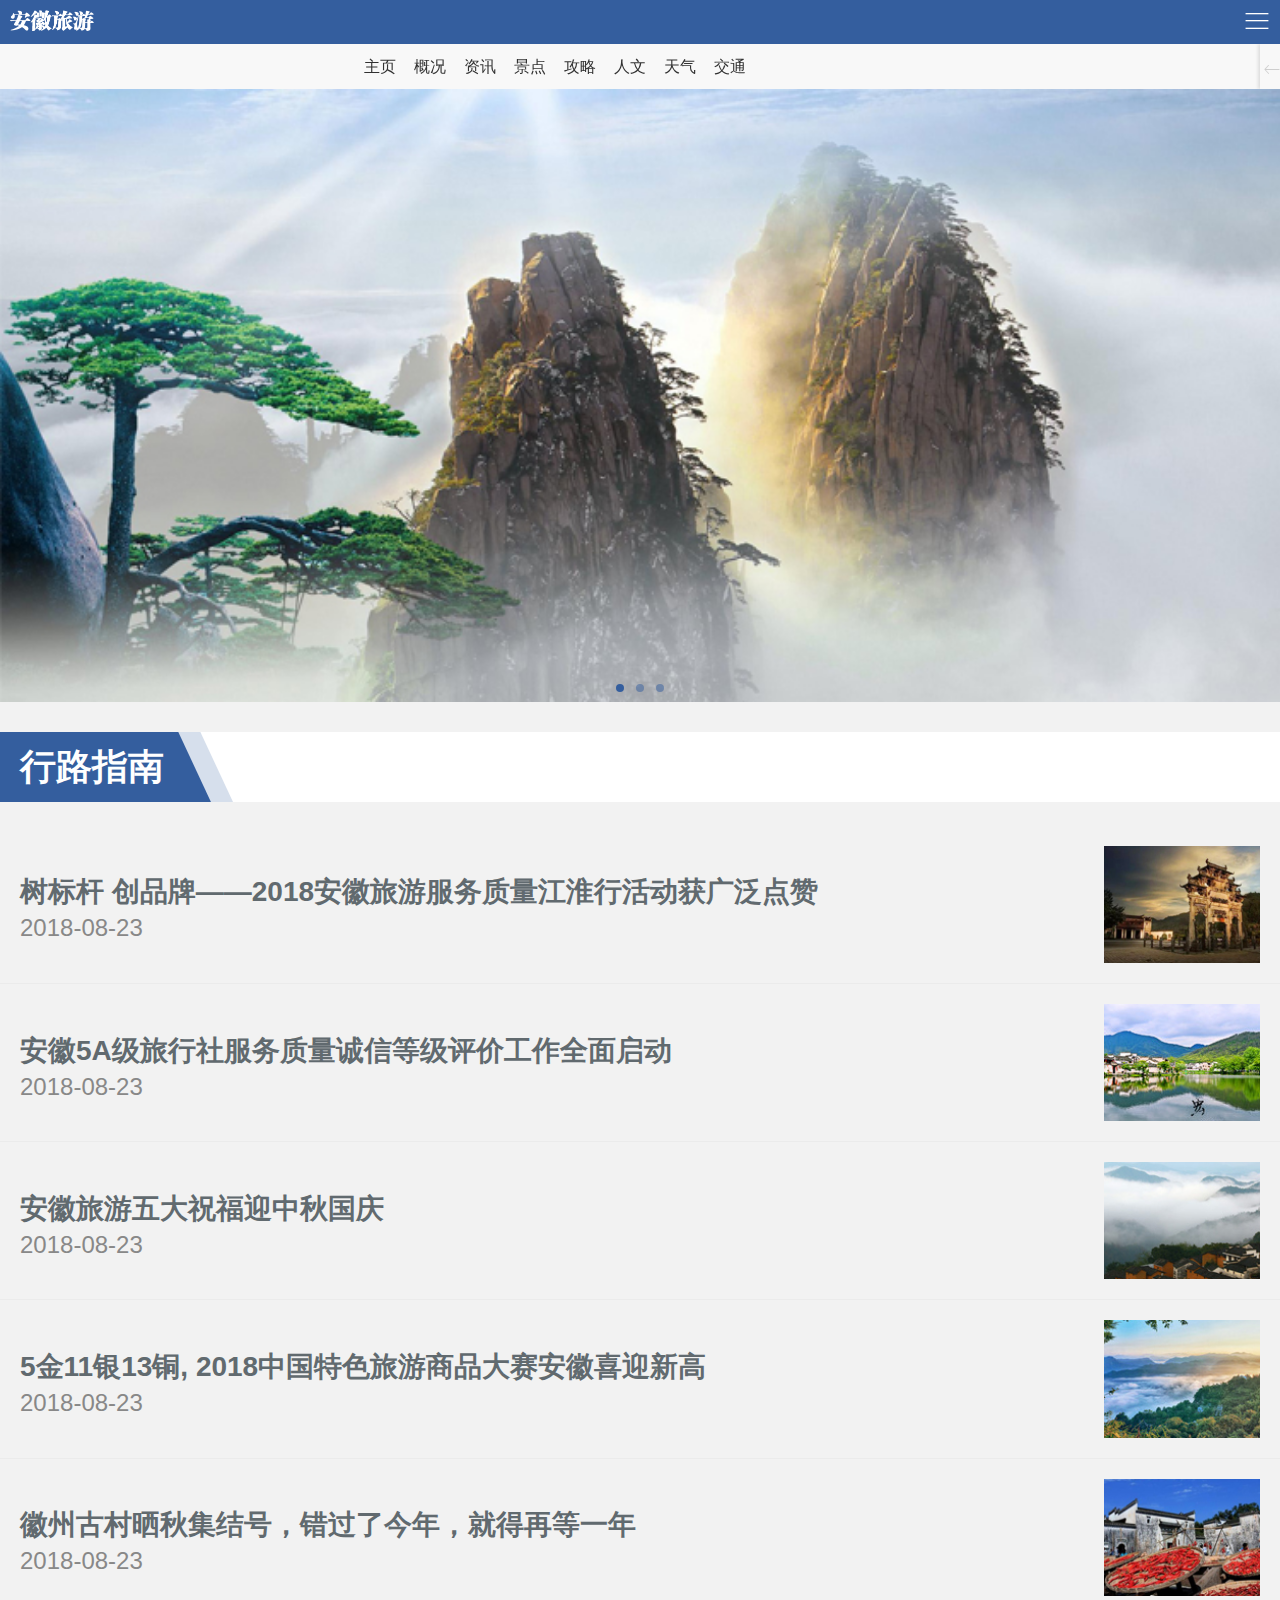
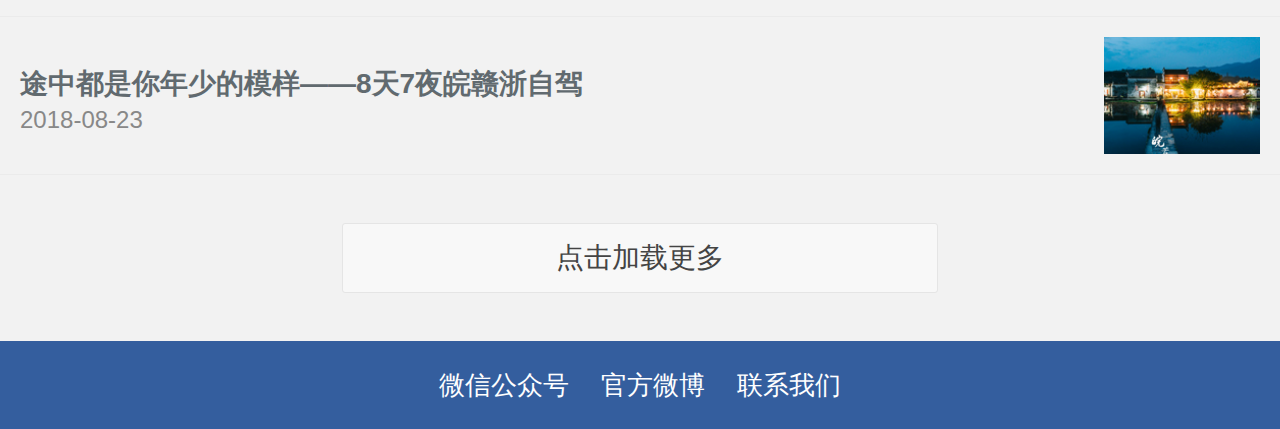
<file: trafficguide.html>
<!DOCTYPE html>
<html>
<head>
    <meta charset="utf-8">
    <title>安徽旅游</title>
    <meta name="viewport" content="width=device-width, initial-scale=1,maximum-scale=1,user-scalable=no">
    <meta name="apple-mobile-web-app-capable" content="yes">
    <meta name="apple-mobile-web-app-status-bar-style" content="black">

    <link rel="stylesheet" href="css/mui.min.css"/>
    <link rel="stylesheet" href="css/idangerous.swiper.css">

    <link rel="stylesheet" href="css/ahTourism.css"/>
    <script src="js/mui.min.js"></script>
    <script src="js/jquery-1.11.3.min.js"></script>
    <script src="js/idangerous.swiper-2.1.min.js"></script>
    <script src="js/idangerous.swiper.scrollbar-2.1.js"></script>
    <script src="js/app.js"></script>
    <style>
    </style>
</head>
<body>
    <div class="mui-content">
        <!--header-->
        <header>
            <!-- h1 -->
            <h1 class="ah-hd">
                <img src="images/logo.png" alt="" class="logo-box">
                <div class="rightmenu">
                    <span class="mui-icon mui-icon-bars"></span>
                    <ul class="menulist">
                        <li class="menucell">
                            <a href="index.html">网站主页</a>
                            <a href="allNews.html">旅游资讯</a>
                        </li>
                        <li class="menucell">
                            <a href="touristSpots.html">景点景区</a>
                            <a href="touristSpots.html">线路推荐</a>
                        </li>
                        <li class="menucell">
                            <a href="travelGuide.html">旅游攻略</a>
                            <a href="delicacy.html">美食推荐</a>
                        </li>
                        <li class="menucell">
                            <a href="shoppingParadise.html">购物乐园</a>
                            <a href="trafficguide.html">交通指南</a>
                        </li>
                        <li class="menucell">
                            <a href="hotels.html">宾馆饭店</a>
                            <a href="anhuiHumanity.html">人文安徽</a>
                        </li>
                    </ul>
                </div>
            </h1>
            <!-- /h1 -->
            <!--nav-->
            <nav class="scrollnav">
                <div class="swiper-container swiper-free-mode">
                    <div class="swiper-wrapper" style="width: 570px!important; height: 45px;">
                        <div class="swiper-slide swiper-slide-visible swiper-slide-active">
                            <a href="index.html" title="">主页</a>
                            <a href="survey.html" title="">概况</a>
                            <a href="allNews.html" title="">资讯</a>
                            <a href="touristSpots.html" title="">景点</a>
                            <a href="travelGuide.html" title="">攻略</a>
                            <a href="anhuiHumanity.html" title="">人文</a>
                            <a href="weather.html" title="">天气</a>
                            <a href="trafficguide.html" title="">交通</a>
                        </div>
                    </div>
                </div>
                <div class="nav-btnr"><i class="mui-icon mui-icon-arrowthinleft"></i></div>
            </nav>
            <!--/nav-->
        </header>
        <!--header end-->

        <!--main-->
        <!-- focusimg -->
        <div class="focusimg">
            <div id="slider" class="mui-slider" >
                <div class="mui-slider-group mui-slider-loop">
                    <!-- 额外增加的一个节点(循环轮播：第一个节点是最后一张轮播) -->
                    <div class="mui-slider-item mui-slider-item-duplicate">
                        <a href="#">
                            <img src="images/focusimg3.jpg">
                        </a>
                    </div>
                    <!-- 第一张 -->
                    <div class="mui-slider-item">
                        <a href="#">
                            <img src="images/focusimg1.jpg">
                        </a>
                    </div>
                    <!-- 第二张 -->
                    <div class="mui-slider-item">
                        <a href="#">
                            <img src="images/focusimg2.jpg">
                        </a>
                    </div>
                    <!-- 第三张 -->
                    <div class="mui-slider-item">
                        <a href="#">
                            <img src="images/focusimg3.jpg">
                        </a>
                    </div>
                    <!-- 额外增加的一个节点(循环轮播：最后一个节点是第一张轮播) -->
                    <div class="mui-slider-item mui-slider-item-duplicate">
                        <a href="#">
                            <img src="images/focusimg1.jpg">
                        </a>
                    </div>
                </div>
                <div class="mui-slider-indicator">
                    <div class="mui-indicator mui-active"></div>
                    <div class="mui-indicator"></div>
                    <div class="mui-indicator"></div>
                </div>
            </div>

        </div>
        <!-- /focusimg -->

        <!--旅游资讯-->
        <div class="news_box">
            <div class="news_tit">
                <div class="left_tit_name fl">
                    <i class="tit_bc1"></i>
                    <i class="tit_bc2"></i>
                    <span class="tit_txt">行路指南</span>
                </div>
            </div>
            <div class="news_content">
                <ul >
                    <li class="boder_bt">
                        <a href="newsText.html" class="news_cell">
                            <div class="left_news_txt">
                                <p>树标杆 创品牌——2018安徽旅游服务质量江淮行活动获广泛点赞</p>
                                <span class="time_txt">2018-08-23</span>
                            </div>
                            <span class="right_img"><img src="images/news-img1.jpg" alt=""></span>
                        </a>
                    </li>
                    <li class="boder_bt">
                        <a href="newsText.html" class="news_cell">
                            <div class="left_news_txt">
                                <p>安徽5A级旅行社服务质量诚信等级评价工作全面启动</p>
                                <span class="time_txt">2018-08-23</span>
                            </div>
                            <span class="right_img"><img src="images/news-img2.jpg" alt=""></span>
                        </a>
                    </li>
                    <li class="boder_bt">
                        <a href="newsText.html" class="news_cell">
                            <div class="left_news_txt">
                                <p>安徽旅游五大祝福迎中秋国庆</p>
                                <span class="time_txt">2018-08-23</span>
                            </div>
                            <span class="right_img"><img src="images/news-img3.jpg" alt=""></span>
                        </a>
                    </li>
                    <li class="boder_bt">
                        <a href="newsText.html" class="news_cell">
                            <div class="left_news_txt">
                                <p>5金11银13铜, 2018中国特色旅游商品大赛安徽喜迎新高</p>
                                <span class="time_txt">2018-08-23</span>
                            </div>
                            <span class="right_img"><img src="images/news-img4.jpg" alt=""></span>
                        </a>
                    </li>
                    <li class="boder_bt">
                        <a href="newsText.html" class="news_cell">
                            <div class="left_news_txt">
                                <p>徽州古村晒秋集结号，错过了今年，就得再等一年</p>
                                <span class="time_txt">2018-08-23</span>
                            </div>
                            <span class="right_img"><img src="images/news-img5.jpg" alt=""></span>
                        </a>
                    </li>
                    <li class="boder_bt">
                        <a href="newsText.html" class="news_cell">
                            <div class="left_news_txt">
                                <p>途中都是你年少的模样——8天7夜皖赣浙自驾</p>
                                <span class="time_txt">2018-08-23</span>
                            </div>
                            <span class="right_img"><img src="images/news-img6.jpg" alt=""></span>
                        </a>
                    </li>
                </ul>
                <!--加载更多-->
                <div class="loading_morenews">
                    <button>点击加载更多</button>
                </div>
                <!--加载更多 end-->
            </div>
        </div>
        <!--旅游资讯 end-->
        <!--/main-->

        <!--foot-->
        <footer>
            <a href="#" class="foot_cell">微信公众号</a>
            <a href="#" class="foot_cell">官方微博</a>
            <a href="#" class="foot_cell">联系我们</a>
        </footer>
        <!--/foot-->
    </div>

    <script>
        mui.init({
            swipeBack: false
        });
        mui('.mui-scroll-wrapper').scroll({
            indicators: true //是否显示滚动条
        });
    </script>
</body>
</html>
</file>
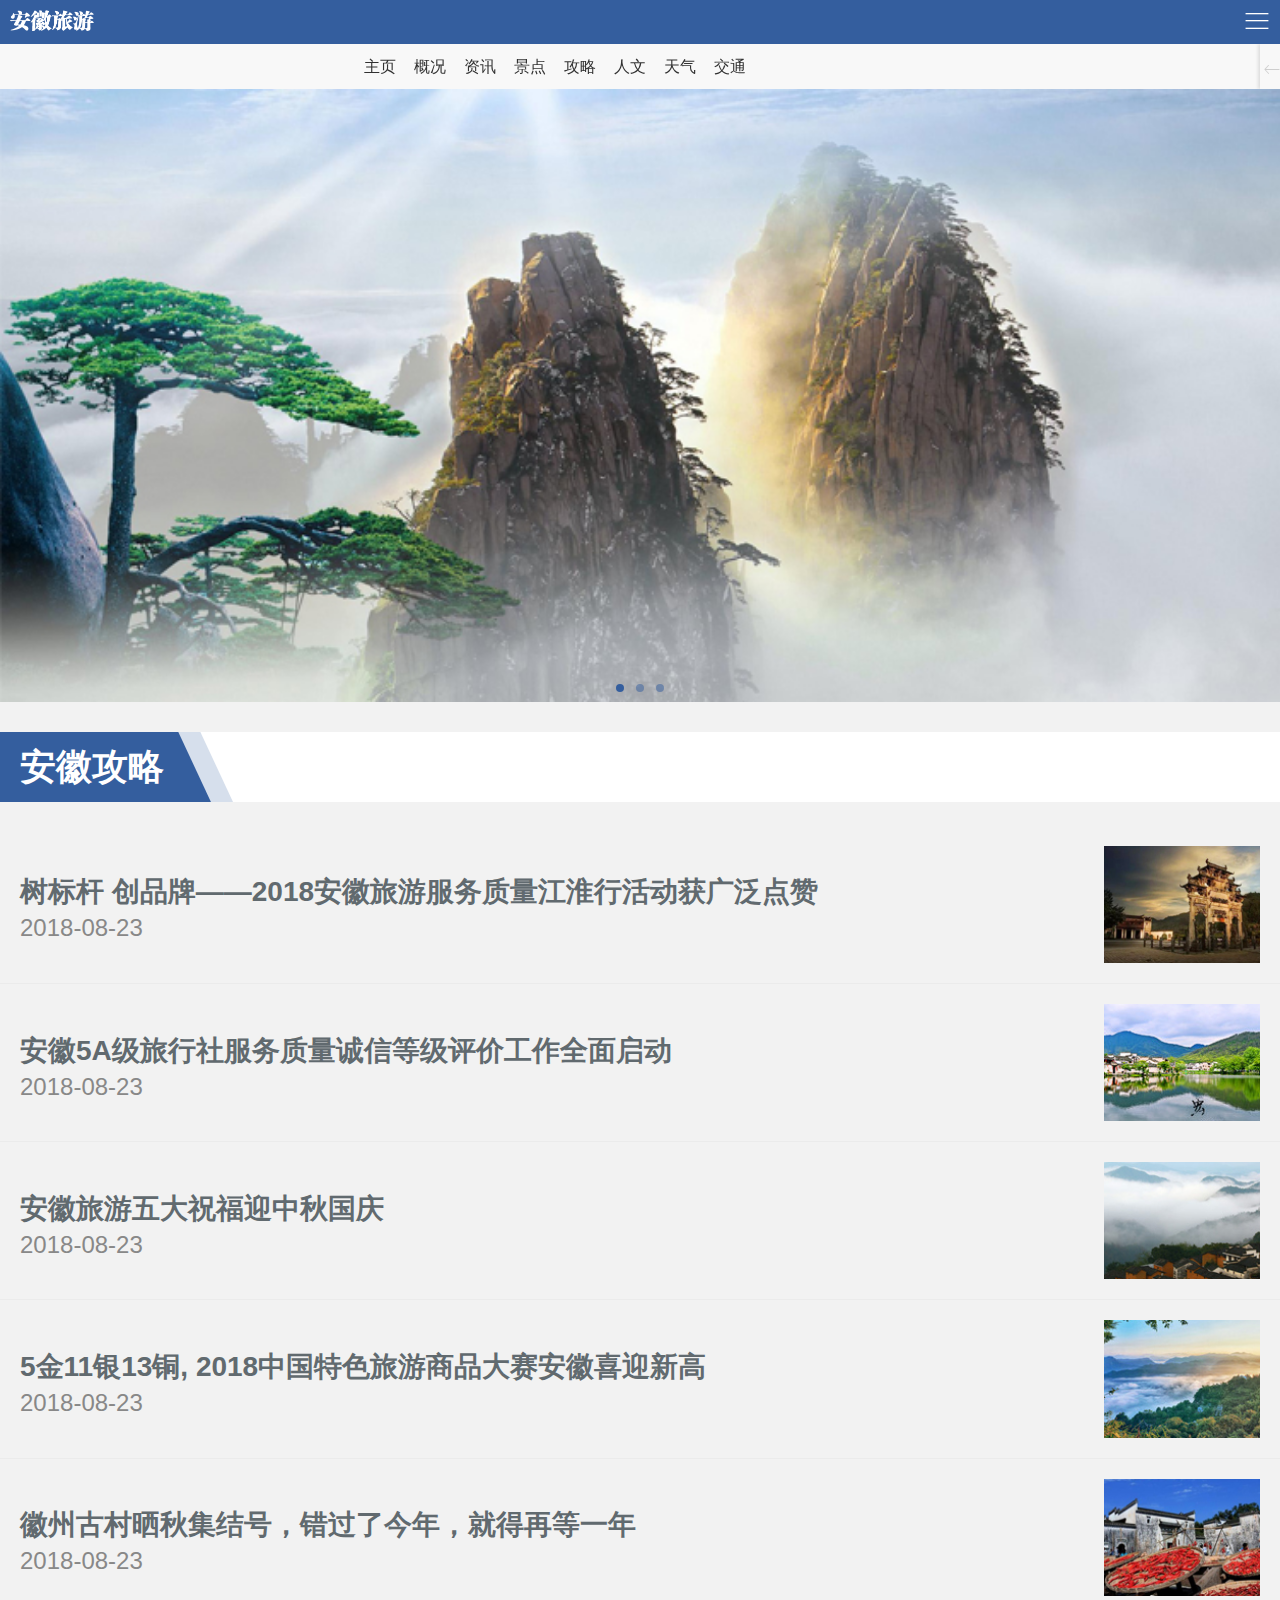
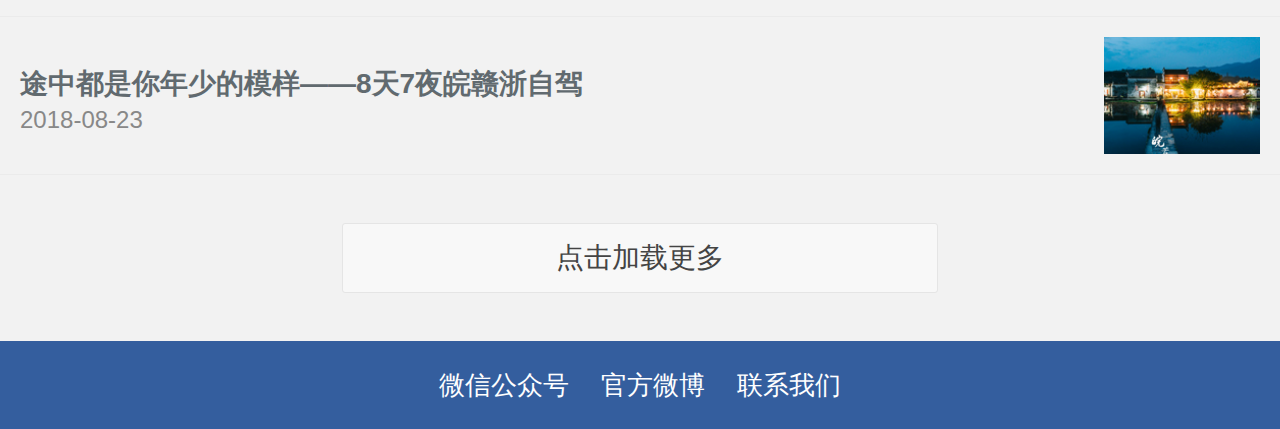
<file: travelGuide.html>
<!DOCTYPE html>
<html>
<head>
    <meta charset="utf-8">
    <title>安徽旅游</title>
    <meta name="viewport" content="width=device-width, initial-scale=1,maximum-scale=1,user-scalable=no">
    <meta name="apple-mobile-web-app-capable" content="yes">
    <meta name="apple-mobile-web-app-status-bar-style" content="black">

    <link rel="stylesheet" href="css/mui.min.css"/>
    <link rel="stylesheet" href="css/idangerous.swiper.css">

    <link rel="stylesheet" href="css/ahTourism.css"/>
    <script src="js/mui.min.js"></script>
    <script src="js/jquery-1.11.3.min.js"></script>
    <script src="js/idangerous.swiper-2.1.min.js"></script>
    <script src="js/idangerous.swiper.scrollbar-2.1.js"></script>
    <script src="js/app.js"></script>
    <style>
    </style>
</head>
<body>
    <div class="mui-content">
        <!--header-->
        <header>
            <!-- h1 -->
            <h1 class="ah-hd">
                <img src="images/logo.png" alt="" class="logo-box">
                <div class="rightmenu">
                    <span class="mui-icon mui-icon-bars"></span>
                    <ul class="menulist">
                        <li class="menucell">
                            <a href="index.html">网站主页</a>
                            <a href="allNews.html">旅游资讯</a>
                        </li>
                        <li class="menucell">
                            <a href="touristSpots.html">景点景区</a>
                            <a href="touristSpots.html">线路推荐</a>
                        </li>
                        <li class="menucell">
                            <a href="travelGuide.html">旅游攻略</a>
                            <a href="delicacy.html">美食推荐</a>
                        </li>
                        <li class="menucell">
                            <a href="shoppingParadise.html">购物乐园</a>
                            <a href="trafficguide.html">交通指南</a>
                        </li>
                        <li class="menucell">
                            <a href="hotels.html">宾馆饭店</a>
                            <a href="anhuiHumanity.html">人文安徽</a>
                        </li>
                    </ul>
                </div>
            </h1>
            <!-- /h1 -->
            <!--nav-->
            <nav class="scrollnav">
                <div class="swiper-container swiper-free-mode">
                    <div class="swiper-wrapper" style="width: 570px!important; height: 45px;">
                        <div class="swiper-slide swiper-slide-visible swiper-slide-active">
                            <a href="index.html" title="">主页</a>
                            <a href="survey.html" title="">概况</a>
                            <a href="allNews.html" title="">资讯</a>
                            <a href="touristSpots.html" title="">景点</a>
                            <a href="travelGuide.html" title="">攻略</a>
                            <a href="anhuiHumanity.html" title="">人文</a>
                            <a href="weather.html" title="">天气</a>
                            <a href="trafficguide.html" title="">交通</a>
                        </div>
                    </div>
                </div>
                <div class="nav-btnr"><i class="mui-icon mui-icon-arrowthinleft"></i></div>
            </nav>
            <!--/nav-->
        </header>
        <!--header end-->

        <!--main-->
        <!-- focusimg -->
        <div class="focusimg">
            <div id="slider" class="mui-slider" >
                <div class="mui-slider-group mui-slider-loop">
                    <!-- 额外增加的一个节点(循环轮播：第一个节点是最后一张轮播) -->
                    <div class="mui-slider-item mui-slider-item-duplicate">
                        <a href="#">
                            <img src="images/focusimg3.jpg">
                        </a>
                    </div>
                    <!-- 第一张 -->
                    <div class="mui-slider-item">
                        <a href="#">
                            <img src="images/focusimg1.jpg">
                        </a>
                    </div>
                    <!-- 第二张 -->
                    <div class="mui-slider-item">
                        <a href="#">
                            <img src="images/focusimg2.jpg">
                        </a>
                    </div>
                    <!-- 第三张 -->
                    <div class="mui-slider-item">
                        <a href="#">
                            <img src="images/focusimg3.jpg">
                        </a>
                    </div>
                    <!-- 额外增加的一个节点(循环轮播：最后一个节点是第一张轮播) -->
                    <div class="mui-slider-item mui-slider-item-duplicate">
                        <a href="#">
                            <img src="images/focusimg1.jpg">
                        </a>
                    </div>
                </div>
                <div class="mui-slider-indicator">
                    <div class="mui-indicator mui-active"></div>
                    <div class="mui-indicator"></div>
                    <div class="mui-indicator"></div>
                </div>
            </div>

        </div>
        <!-- /focusimg -->

        <!--旅游资讯-->
        <div class="news_box">
            <div class="news_tit">
                <div class="left_tit_name fl">
                    <i class="tit_bc1"></i>
                    <i class="tit_bc2"></i>
                    <span class="tit_txt">安徽攻略</span>
                </div>
            </div>
            <div class="news_content">
                <ul >
                    <li class="boder_bt">
                        <a href="newsText.html" class="news_cell">
                            <div class="left_news_txt">
                                <p>树标杆 创品牌——2018安徽旅游服务质量江淮行活动获广泛点赞</p>
                                <span class="time_txt">2018-08-23</span>
                            </div>
                            <span class="right_img"><img src="images/news-img1.jpg" alt=""></span>
                        </a>
                    </li>
                    <li class="boder_bt">
                        <a href="newsText.html" class="news_cell">
                            <div class="left_news_txt">
                                <p>安徽5A级旅行社服务质量诚信等级评价工作全面启动</p>
                                <span class="time_txt">2018-08-23</span>
                            </div>
                            <span class="right_img"><img src="images/news-img2.jpg" alt=""></span>
                        </a>
                    </li>
                    <li class="boder_bt">
                        <a href="newsText.html" class="news_cell">
                            <div class="left_news_txt">
                                <p>安徽旅游五大祝福迎中秋国庆</p>
                                <span class="time_txt">2018-08-23</span>
                            </div>
                            <span class="right_img"><img src="images/news-img3.jpg" alt=""></span>
                        </a>
                    </li>
                    <li class="boder_bt">
                        <a href="newsText.html" class="news_cell">
                            <div class="left_news_txt">
                                <p>5金11银13铜, 2018中国特色旅游商品大赛安徽喜迎新高</p>
                                <span class="time_txt">2018-08-23</span>
                            </div>
                            <span class="right_img"><img src="images/news-img4.jpg" alt=""></span>
                        </a>
                    </li>
                    <li class="boder_bt">
                        <a href="newsText.html" class="news_cell">
                            <div class="left_news_txt">
                                <p>徽州古村晒秋集结号，错过了今年，就得再等一年</p>
                                <span class="time_txt">2018-08-23</span>
                            </div>
                            <span class="right_img"><img src="images/news-img5.jpg" alt=""></span>
                        </a>
                    </li>
                    <li class="boder_bt">
                        <a href="newsText.html" class="news_cell">
                            <div class="left_news_txt">
                                <p>途中都是你年少的模样——8天7夜皖赣浙自驾</p>
                                <span class="time_txt">2018-08-23</span>
                            </div>
                            <span class="right_img"><img src="images/news-img6.jpg" alt=""></span>
                        </a>
                    </li>
                </ul>
                <!--加载更多-->
                <div class="loading_morenews">
                    <button>点击加载更多</button>
                </div>
                <!--加载更多 end-->
            </div>
        </div>
        <!--旅游资讯 end-->
        <!--/main-->

        <!--foot-->
        <footer>
            <a href="#" class="foot_cell">微信公众号</a>
            <a href="#" class="foot_cell">官方微博</a>
            <a href="#" class="foot_cell">联系我们</a>
        </footer>
        <!--/foot-->
    </div>

    <script>
        mui.init({
            swipeBack: false
        });
        mui('.mui-scroll-wrapper').scroll({
            indicators: true //是否显示滚动条
        });
    </script>
</body>
</html>
</file>
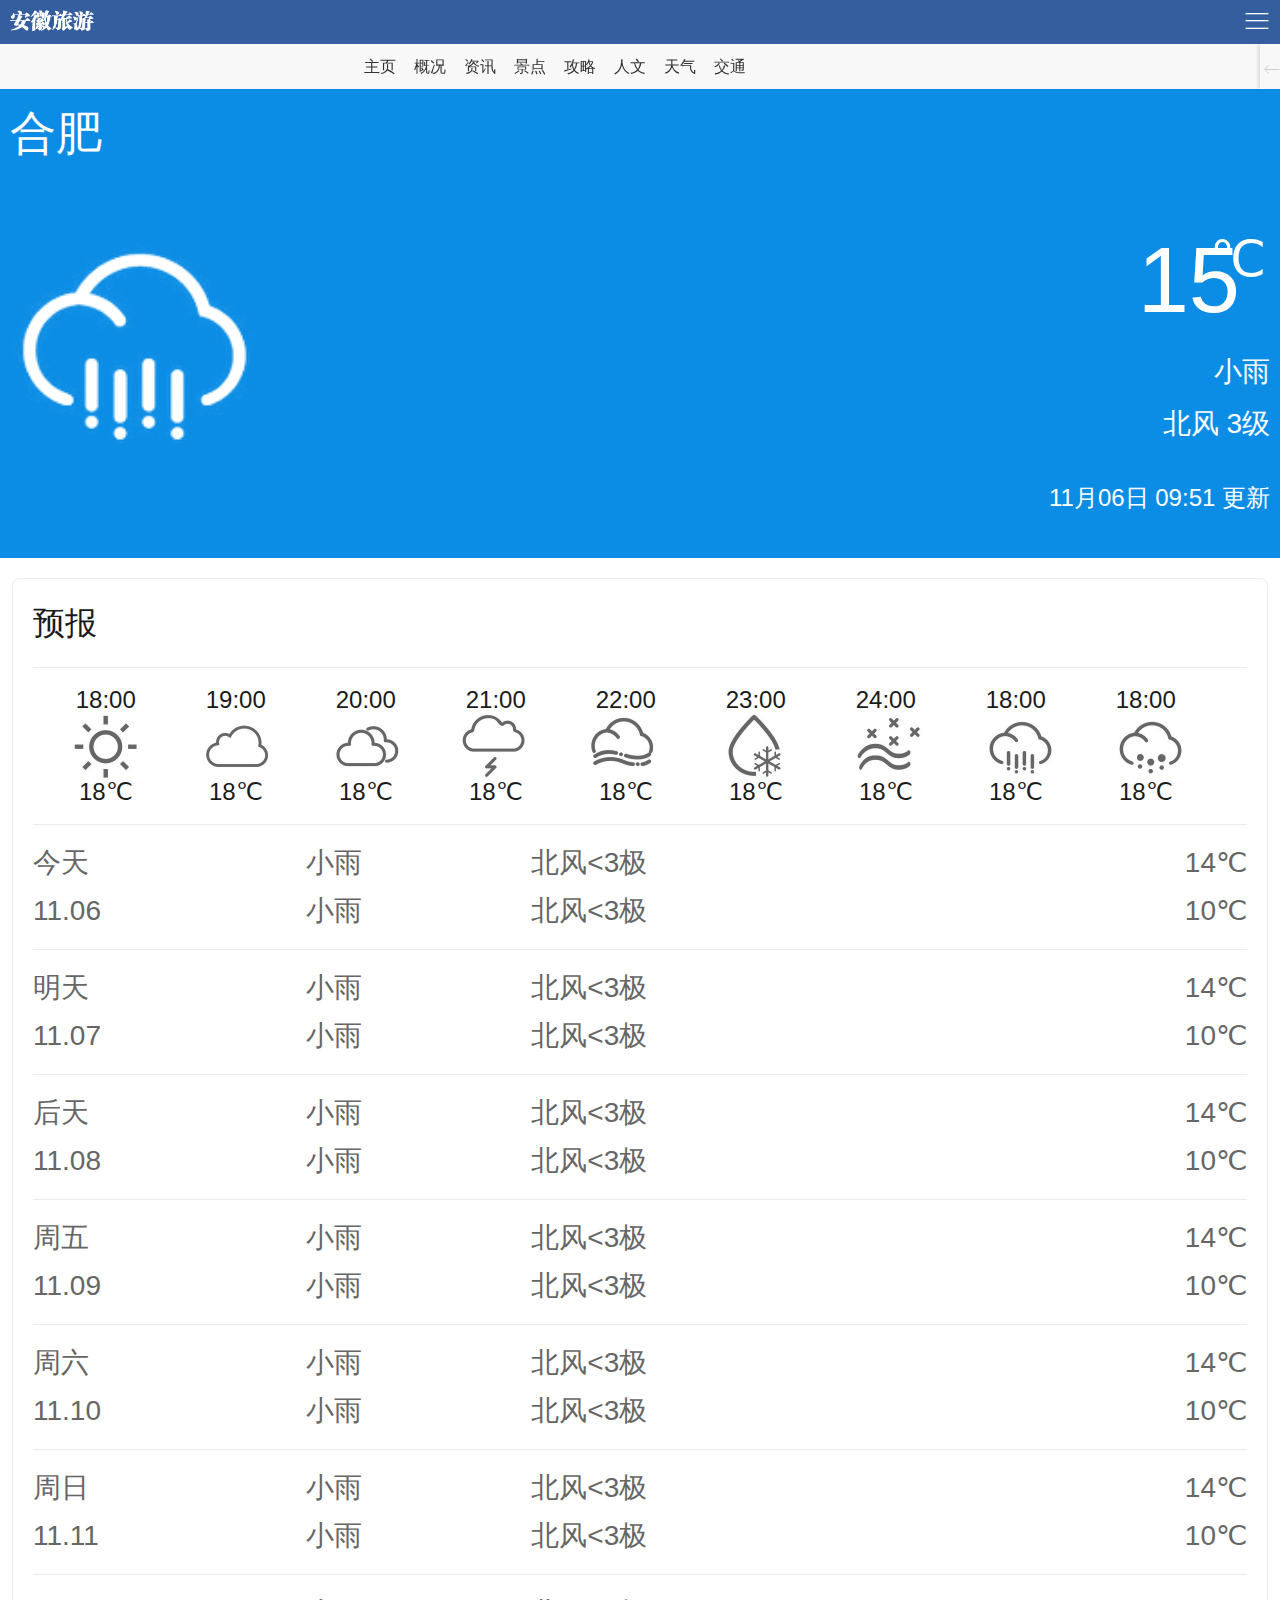
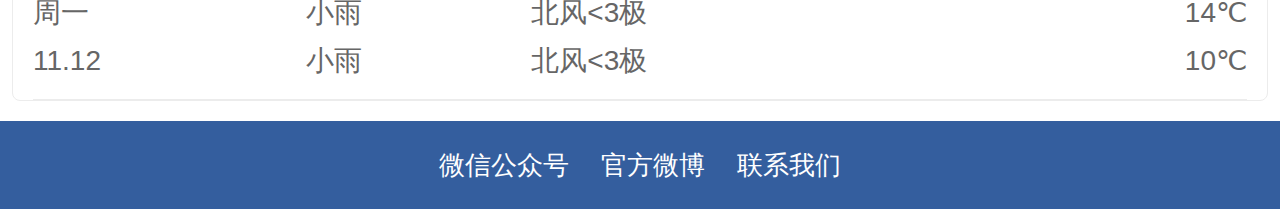
<file: weather.html>
<!DOCTYPE html>
<html>
<head>
    <meta charset="utf-8">
    <title>安徽旅游</title>
    <meta name="viewport" content="width=device-width, initial-scale=1,maximum-scale=1,user-scalable=no">
    <meta name="apple-mobile-web-app-capable" content="yes">
    <meta name="apple-mobile-web-app-status-bar-style" content="black">

    <link rel="stylesheet" href="css/mui.min.css"/>
    <link rel="stylesheet" href="css/idangerous.swiper.css">

    <link rel="stylesheet" href="css/ahTourism.css"/>
    <script src="js/mui.min.js"></script>
    <script src="js/jquery-1.11.3.min.js"></script>
    <script src="js/idangerous.swiper-2.1.min.js"></script>
    <script src="js/idangerous.swiper.scrollbar-2.1.js"></script>
    <script src="js/app.js"></script>
    <style>

    </style>

</head>
<body>
    <div class="mui-content">
        <!--header-->
        <header>
            <!-- h1 -->
            <h1 class="ah-hd">
                <img src="images/logo.png" alt="" class="logo-box">
                <div class="rightmenu">
                    <span class="mui-icon mui-icon-bars"></span>
                    <ul class="menulist">
                        <li class="menucell">
                            <a href="index.html">网站主页</a>
                            <a href="allNews.html">旅游资讯</a>
                        </li>
                        <li class="menucell">
                            <a href="touristSpots.html">景点景区</a>
                            <a href="touristSpots.html">线路推荐</a>
                        </li>
                        <li class="menucell">
                            <a href="travelGuide.html">旅游攻略</a>
                            <a href="delicacy.html">美食推荐</a>
                        </li>
                        <li class="menucell">
                            <a href="shoppingParadise.html">购物乐园</a>
                            <a href="trafficguide.html">交通指南</a>
                        </li>
                        <li class="menucell">
                            <a href="hotels.html">宾馆饭店</a>
                            <a href="anhuiHumanity.html">人文安徽</a>
                        </li>
                    </ul>
                </div>
            </h1>
            <!-- /h1 -->
            <!--nav-->
            <nav class="scrollnav">
                <div class="swiper-container swiper-free-mode">
                    <div class="swiper-wrapper" style="width: 570px!important; height: 45px;">
                        <div class="swiper-slide swiper-slide-visible swiper-slide-active">
                            <a href="index.html" title="">主页</a>
                            <a href="survey.html" title="">概况</a>
                            <a href="allNews.html" title="">资讯</a>
                            <a href="touristSpots.html" title="">景点</a>
                            <a href="travelGuide.html" title="">攻略</a>
                            <a href="anhuiHumanity.html" title="">人文</a>
                            <a href="weather.html" title="">天气</a>
                            <a href="trafficguide.html" title="">交通</a>
                        </div>
                    </div>
                </div>
                <div class="nav-btnr"><i class="mui-icon mui-icon-arrowthinleft"></i></div>
            </nav>
            <!--/nav-->
        </header>
        <!--header end-->
        <div class="weather-block1">
            <span class="cityname">合肥</span>
        </div>
        <div class="weather-block2">
            <div class="left-weatherico ico-rain"></div>
            <div class="right-status">
                <div class="temperature">15<i class="templa-symbol">&#8451;</i></div>
                <div class="w-status">
                    <p>小雨</p>
                    <p>北风 3级</p>
                </div>
                <p class="update-time">11月06日 09:51 更新</p>
            </div>
        </div>
        <div class="weather-block3">
            <div class="forecast">
                <h4 class="forecast-tit">预报</h4>
                <!--今日天气预报-->
                <div class="today-forecast">
                    <ul class="clearfix">
                        <li class="pre-cell">
                            <p class="td-time">18:00</p>
                            <span class="w-ico"><i class="ico-clear"></i></span>
                            <p class="td-temp">18<i class="templa-symbol">&#8451;</i></p>
                        </li>
                        <li class="pre-cell">
                            <p class="td-time">19:00</p>
                            <span class="w-ico"><i class="ico-cloudy"></i></span>
                            <p class="td-temp">18<i class="templa-symbol">&#8451;</i></p>
                        </li>
                        <li class="pre-cell">
                            <p class="td-time">20:00</p>
                            <span class="w-ico"><i class="ico-overcast"></i></span>
                            <p class="td-temp">18<i class="templa-symbol">&#8451;</i></p>
                        </li>
                        <li class="pre-cell">
                            <p class="td-time">21:00</p>
                            <span class="w-ico"><i class="ico-thunderstorm"></i></span>
                            <p class="td-temp">18<i class="templa-symbol">&#8451;</i></p>
                        </li>
                        <li class="pre-cell">
                            <p class="td-time">22:00</p>
                            <span class="w-ico "><i class="ico-fog"></i></span>
                            <p class="td-temp">18<i class="templa-symbol">&#8451;</i></p>
                        </li>
                        <li class="pre-cell">
                            <p class="td-time">23:00</p>
                            <span class="w-ico"><i class="ico-frost"></i></span>
                            <p class="td-temp">18<i class="templa-symbol">&#8451;</i></p>
                        </li>
                        <li class="pre-cell">
                            <p class="td-time">24:00</p>
                            <span class="w-ico"><i class="ico-smog"></i></span>
                            <p class="td-temp">18<i class="templa-symbol">&#8451;</i></p>
                        </li>
                        <li class="pre-cell">
                            <p class="td-time">18:00</p>
                            <span class="w-ico"><i class="ico-rain"></i></span>
                            <p class="td-temp">18<i class="templa-symbol">&#8451;</i></p>
                        </li>
                        <li class="pre-cell">
                            <p class="td-time">18:00</p>
                            <span class="w-ico"><i class="ico-snow"></i></span>
                            <p class="td-temp">18<i class="templa-symbol">&#8451;</i></p>
                        </li>
                    </ul>
                </div>
                <!--一周天气预报-->
                <div class="week-forecast">
                    <table>
                        <tbody>
                        <tr>
                            <td class="week-time">
                                <div class="innerblock">
                                    <p>今天</p>
                                    <p>11.06</p>
                                </div>
                            </td>
                            <td class="week-weather">
                                <div class="innerblock">
                                    <p>小雨</p>
                                    <p>小雨</p>
                                </div>
                            </td>
                            <td class="week-wind">
                                <div class="innerblock">
                                    <p>北风<3极</p>
                                    <p>北风<3极</p>
                                </div>
                            </td>
                            <td class="week-temp">
                                <div class="innerblock">
                                    <p>14<i class="templa-symbol">&#8451;</i></p>
                                    <p>10<i class="templa-symbol">&#8451;</i></p>
                                </div>
                            </td>
                        </tr>
                        <tr>
                            <td class="week-time">
                                <div class="innerblock">
                                    <p>明天</p>
                                    <p>11.07</p>
                                </div>
                            </td>
                            <td class="week-weather">
                                <div class="innerblock">
                                    <p>小雨</p>
                                    <p>小雨</p>
                                </div>
                            </td>
                            <td class="week-wind">
                                <div class="innerblock">
                                    <p>北风<3极</p>
                                    <p>北风<3极</p>
                                </div>
                            </td>
                            <td class="week-temp">
                                <div class="innerblock">
                                    <p>14<i class="templa-symbol">&#8451;</i></p>
                                    <p>10<i class="templa-symbol">&#8451;</i></p>
                                </div>
                            </td>
                        </tr>
                        <tr>
                            <td class="week-time">
                                <div class="innerblock">
                                    <p>后天</p>
                                    <p>11.08</p>
                                </div>
                            </td>
                            <td class="week-weather">
                                <div class="innerblock">
                                    <p>小雨</p>
                                    <p>小雨</p>
                                </div>
                            </td>
                            <td class="week-wind">
                                <div class="innerblock">
                                    <p>北风<3极</p>
                                    <p>北风<3极</p>
                                </div>
                            </td>
                            <td class="week-temp">
                                <div class="innerblock">
                                    <p>14<i class="templa-symbol">&#8451;</i></p>
                                    <p>10<i class="templa-symbol">&#8451;</i></p>
                                </div>
                            </td>
                        </tr>
                        <tr>
                            <td class="week-time">
                                <div class="innerblock">
                                    <p>周五</p>
                                    <p>11.09</p>
                                </div>
                            </td>
                            <td class="week-weather">
                                <div class="innerblock">
                                    <p>小雨</p>
                                    <p>小雨</p>
                                </div>
                            </td>
                            <td class="week-wind">
                                <div class="innerblock">
                                    <p>北风<3极</p>
                                    <p>北风<3极</p>
                                </div>
                            </td>
                            <td class="week-temp">
                                <div class="innerblock">
                                    <p>14<i class="templa-symbol">&#8451;</i></p>
                                    <p>10<i class="templa-symbol">&#8451;</i></p>
                                </div>
                            </td>
                        </tr>
                        <tr>
                            <td class="week-time">
                                <div class="innerblock">
                                    <p>周六</p>
                                    <p>11.10</p>
                                </div>
                            </td>
                            <td class="week-weather">
                                <div class="innerblock">
                                    <p>小雨</p>
                                    <p>小雨</p>
                                </div>
                            </td>
                            <td class="week-wind">
                                <div class="innerblock">
                                    <p>北风<3极</p>
                                    <p>北风<3极</p>
                                </div>
                            </td>
                            <td class="week-temp">
                                <div class="innerblock">
                                    <p>14<i class="templa-symbol">&#8451;</i></p>
                                    <p>10<i class="templa-symbol">&#8451;</i></p>
                                </div>
                            </td>
                        </tr>
                        <tr>
                            <td class="week-time">
                                <div class="innerblock">
                                    <p>周日</p>
                                    <p>11.11</p>
                                </div>
                            </td>
                            <td class="week-weather">
                                <div class="innerblock">
                                    <p>小雨</p>
                                    <p>小雨</p>
                                </div>
                            </td>
                            <td class="week-wind">
                                <div class="innerblock">
                                    <p>北风<3极</p>
                                    <p>北风<3极</p>
                                </div>
                            </td>
                            <td class="week-temp">
                                <div class="innerblock">
                                    <p>14<i class="templa-symbol">&#8451;</i></p>
                                    <p>10<i class="templa-symbol">&#8451;</i></p>
                                </div>
                            </td>
                        </tr>
                        <tr>
                            <td class="week-time">
                                <div class="innerblock">
                                    <p>周一</p>
                                    <p>11.12</p>
                                </div>
                            </td>
                            <td class="week-weather">
                                <div class="innerblock">
                                    <p>小雨</p>
                                    <p>小雨</p>
                                </div>
                            </td>
                            <td class="week-wind">
                                <div class="innerblock">
                                    <p>北风<3极</p>
                                    <p>北风<3极</p>
                                </div>
                            </td>
                            <td class="week-temp">
                                <div class="innerblock">
                                    <p>14<i class="templa-symbol">&#8451;</i></p>
                                    <p>10<i class="templa-symbol">&#8451;</i></p>
                                </div>
                            </td>
                        </tr>
                        </tbody>
                    </table>
                </div>
            </div>

        </div>
        <!--foot-->
        <footer>
            <a href="#" class="foot_cell">微信公众号</a>
            <a href="#" class="foot_cell">官方微博</a>
            <a href="#" class="foot_cell">联系我们</a>
        </footer>
        <!--/foot-->
    </div>

</body>
</html>
</file>
<file: css/ahTourism.css>
html{
    font-size: 625%; font-size: 100px;
    background-color: #f2f2f2;
}
body{
    font-family: '微软雅黑','黑体','宋体','Helvetica','sans-serif';
    background-color: #f2f2f2;
    color: #333;
    font-size: 0.14rem;
}
html, body, div, form, p, a, h1, h2, h3, h4, h5, h6, img, table, td, th, input, span, section, header, footer, nav, article, aside, fieldset, textarea, dl, dt, dd, blockquote, ul, ol, strong {
    margin: 0;
    padding: 0;
    border: 0;

}
*, *:before, *:after {
    -webkit-tap-highlight-color: transparent;/*清除点击默认的高亮效果*/
    -moz-box-sizing: border-box;
    -webkit-box-sizing: border-box;
    -o-box-sizing: border-box;
    -ms-box-sizing: border-box;
    box-sizing: border-box;
}
img {
    border:none;
}
ul{
    list-style: none;

}
a{
    text-decoration: none;
    color: #000;
}
i {
    font-style: normal;
}
input,textarea{
    border:0;
    resize: none;
    outline: none;
    -webkit-appearance: none;/*清除浏览器默认的样式*/
}
.bcWhite {
    background-color: #fff;
}
.mui-content {
    background-color: #f2f2f2;
}
.mui-content.bcWhite {
    background-color: #fff;
}
.bcGray{
    background-color: #f2f2f2;
}
/*清除浮动*/
.clearfix::before,.clearfix::after {
    content: ".";
    display: block;
    height:0;
    line-height:0;
    visibility: hidden;
    clear: both;
}
::-webkit-input-placeholder { /* WebKit browsers */
    color: #ccc;
    font-size:0.14rem;
}
::-moz-placeholder { /* WebKit browsers */
    color: #ccc;
    font-size:0.14rem;
}
:-moz-placeholder { /* WebKit browsers */
    color: #ccc;
    font-size:0.14rem;
}
:-ms-input-placeholder { /* WebKit browsers */
    color: #999;
    font-size:0.14rem;
}
.mui-input-group .mui-input-row:after {
    background-color: #e9e9e9;
}
.mui-input-row label {
    padding:0.10rem 0.15rem;
}
.mui-bar-nav {
    background-color: #345e9e;
    color: #fff;
}
.mui-bar-nav.bcWhiteNav {
    background-color: #fff;
    box-shadow: none;
    border-bottom:1px solid #e9e9e9;
}
.mui-bar-nav.bcWhiteNav a {
    color: #000;
}
.mui-bar-nav a {
    color: #fff;
}
.mui-bar-nav .mui-title {
    color: #fff;
}
.bcWhiteNav .mui-title {
    color: #000;
}
.mui-bar .mui-btn-link {
    color: #fff;
}
.fl {
    float: left;
}
.fr {
    float: right;
}
/*********************公共样式end*************************/

/******************安徽旅游app首页******************/
.ah-hd {
    position: relative;
    height: 44px;
    padding:0 10px;
    background-color: #345e9e;
}
.logo-box {
    height: 21px;
    display: inline-block;
    vertical-align: middle;
}
.rightmenu {
    position: absolute;
    width: 40px;
    height: 44px;
    line-height: 44px;
    text-align: right;
    right: 10px;
    top: 0;
    z-index: 101;
}
.rightmenu .mui-icon-bars {
    font-size: 26px;
    color: #fff;
    position: relative;
    top: -6px;
}
.menulist {
    display: none;
    position: absolute;
    top: 40px;
    right: -5px;
    background-color: rgba(12,31,59,0.8);
    color: #fff;
    text-align: center;
    border-radius: 4px;
}
.menulist:before {
    content: '';
    position: absolute;
    border-top:9px solid transparent;
    border-left:6px solid transparent;
    border-right:6px solid transparent;
    border-bottom:9px solid #0c1f3b;
    opacity: 0.8;
    top: -16px;
    right: 15px;
}
.menucell {
    border-bottom:1px solid rgba(255,255,255,.6);
    font-size: 11px;
    height: 28px;
    line-height: 28px;
    width: 1.80rem;
    color: #fff;
    font-weight:normal;
    overflow: hidden;
}
.menucell a {
    float: left;
    font-size: 11px;
    height: 28px;
    line-height: 28px;
    width: 0.90rem;
    color: #fff;
    font-weight:normal;
}
.menucell:last-child {
    border-bottom: 0;
}
.scrollnav {
    background: #f8f8f8;
    position: relative;
    line-height: 45px;
    height: 45px;
    width: 100%;
    overflow: hidden;
}
.scrollnav .nav-btnl {
    left: 0;
    box-shadow: 2px 0 3px #ddd;
    visibility: hidden;
}
.scrollnav .nav-btnl, .scrollnav .nav-btnr {
    position: absolute;
    background: #f8f8f8;
    width: 20px;
    top: 0;
    text-align: center;
    z-index: 100;
}
.scrollnav .nav-btnl, .scrollnav .nav-btnr .mui-icon {
    color: #cecece;
}
.scrollnav .nav-btnr {
    right: 0;
    box-shadow: -2px 0 3px #ddd;
}
.scrollnav .swiper-slide {
    padding-right: 20px;
}
.swiper-slide-active a {
    width: 50px;
}
.scrollnav a {
    box-sizing: border-box;
    float: left;
    display: block;
    color: #313131;
    font-size: 16px;
    text-align: center;
}
.swiper-wrapper {
    width:570px!important;
}
.focusimg .mui-slider-indicator .mui-indicator {
    box-shadow: none;
    background-color: #345e9e;
    opacity: 0.5;
    width: 8px;
    height: 8px;
    margin:1px 2px;
}
.focusimg .mui-slider-indicator .mui-active.mui-indicator {
    opacity: 1;
}
.fixed_apply {
    padding:0.20rem 0.10rem;
    padding-bottom: 0;
    background-color: #f2f2f2;
   overflow: hidden;
}
.commone_cell {
    float: left;
    margin-right: 0.12rem;
    margin-bottom: 0.12rem;
    width: 1.10rem;
    height: 1.10rem;
}
.commone_cell:nth-of-type(3n) {
    margin-right: 0;
}
.commone_cell img {
    width: 100%;
}
.news_box {
    background-color: #f2f2f2;
    min-height: 5.80rem;
}
.news_tit {
    width: 100%;
    height: 0.35rem;
    line-height: 0.35rem;
    background-color: #fff;
    overflow: hidden;
    margin-bottom: 0.12rem;
    margin-top: 0.15rem;
}
.left_tit_name {
    position: relative;
}
.tit_txt {
    display: inline-block;
    padding-left: 0.10rem;
    padding-right: 0.29rem;
    color: #fff;
    line-height: 0.35rem;
    font-size: 0.18rem;
    font-weight:bold;
    position: relative;
    z-index: 4;
}
.tit_bc1 {
    position: absolute;
    top: 0;
    left: 0;
    right: 0;
    border-bottom: 0.35rem solid #345e9e;
    border-right: 0.19rem solid transparent;
}
.tit_bc2 {
    position: absolute;
    right: 0.02rem;
    top: -0.10rem;
    width: 0.10rem;
    height: 0.60rem;
    background-color: #d6dfec;
    transform: rotate(-25deg);
}
.right_arrow_ico .mui-icon {
    color: #345e9e;
}
.right_arrow_ico .mui-icon:first-child {
    margin-right: -21px;
}
.news_cell {
    display: table;
    overflow: hidden;
    padding: 0.10rem;
    position: relative;
}
.news_content {
    background-color: #f2f2f2;
}
.boder_bt {
    position: relative;
}
.boder_bt:after {
    content: '';
    position: absolute;
    left: 0;
    right: 0;
    bottom: 0;
    height: 1px;
    background-color: #e5e5e5;
    transform: scaleY(.5);
    transform-origin: 0 0;
}
.left_news_txt {
    display: table-cell;
    vertical-align: middle;
    width: 100%;
    padding-right:0.20rem;
}
.left_news_txt p {
    font-size: 0.14rem;
    color: #616a6f;
    font-weight:bold;
    line-height: 1.5;
}
.left_news_txt .time_txt {
    display: block;
    color: #888888;
    font-size: 0.12rem;
    margin-top: 0.02rem;
}
.right_img {
    display: table-cell;
    vertical-align: middle;
    width: 0.78rem;
    height: 0.58rem;
}
.right_img img {
    width: 0.78rem;
}
.check_morenews {
    width: 100%;
    padding: 0.24rem 0;
    text-align: center;
}
.check_morenews button {
    display: inline-block;
    width: 0.94rem;
    height: auto;
    line-height: 1;
    padding:0.10rem 0;
    text-align: center;
    border:1px solid #345e9e;
    border-radius: 0.16rem;
    color: #345e9e;
    font-size: 0.12rem;
    background-color: #f8f8f8;
}
footer {
    background-color: #345e9e;
    height: 0.44rem;
    display: flex;
    justify-content:center;
    align-items:center;
}
.foot_cell {
    color: #fff;
    font-size: 0.13rem;
    padding:0 0.08rem ;
}
.loading_morenews {
    width: 100%;
    padding: 0.24rem 0;
    text-align: center;
}
.loading_morenews button {
    display: inline-block;
    width: 2.98rem;
    height: auto;
    line-height: 1;
    padding:0.10rem 0;
    text-align: center;
    border:1px solid #e5e5e5;
    color: #444444;
    font-size: 0.14rem;
    background-color: #f8f8f8;
}
/******************安徽旅游app首页 end******************/
/***********正文页**********/
.news_txt_con {
    padding: 0.10rem;
    padding-bottom: 0.60rem;
    min-height: 5.30rem;
}
.txtpage_tit {
    color: #333333;
    font-size: 0.18rem;
    font-weight:bold;
    line-height: 0.26rem;
}
.txt_tips {
    display: block;
    font-size: 0.12rem;
    line-height: 1;
    margin:0.12rem 0;
    color: #999999;
}
.block_img {
    display: block;
    width: 2.90rem;
    margin: 0.22rem auto;
}
.text_paragraph {
    font-size: 0.14rem;
    color: #333333;
    line-height: 2;
    text-indent: 2em;
}
/***********正文页 end**********/

/********景点景区*******/
.jdjq_content {
    padding-bottom: 0.20rem;
}
.category_lis {
    font-size: 0.14rem;
    color: #666666;
    margin-bottom: 0.12rem;
}
.tr_category {
    position: relative;
    padding:0 0.10rem;
    padding-bottom: 0.01rem;
    margin-bottom: 0.15rem;
}
.tr_category:after {
    left: -0.10rem;
    right: -0.10rem;
}
.tr_category .category_lis label {
    color: #333333;
    font-weight:bold;
    margin: 0;
}
.category_lis span,.category_lis label {
    line-height: 0.24rem;
    display: inline-block;
    margin-right: 0.10rem;
}
.category_lis span.actived {
    color: #345e9e;
}
.right_search input {
    float: left;
    width: 1.26rem;
    height: 0.26rem;
    background-color: #fff;
    padding: 0;
    border:1px solid #345e9e;
    margin:0;
    margin-top: 0.04rem;
    line-height: 0.26rem;
    padding-left: 0.05rem;
    font-size: 0.12rem;
}
.right_search button {
    float: left;
    margin-left: 0.04rem;
    width: 0.62rem;
    height: 0.26rem;
    background-color: #345e9e;
    color: #fff;
    line-height: 0.26rem;
    text-align: center;
    font-size: 0.12rem;
    padding: 0;
    border: 0;
    margin-top: 0.04rem;
    margin-right: 0.10rem;
}
/********景点景区 end*******/

/***分页相关**/
.pagination {
    padding:0.36rem 0.10rem;
    display: flex;
    justify-content: center;
    flex-wrap: wrap;
}
.pagination li {
    height: 0.36rem;
    line-height: 0.36rem;
    padding: 0 0.08rem;
    min-width: 0.36rem;
    background-color: #fff;
    border:1px solid #dedede;
    color: #444444;
    text-align: center;
    border-radius: 0.02rem;
    margin-right:0.05rem;
    margin-bottom:0.05rem;
}
.pagination li.current {
    background-color: #3d7dca;
    color: #fff;
    border-color: #3d7dca;
}
/***分页相关 end**/

/****新增搜索页面****/
.search-box {
    display: table;
    width: 100%;
    padding:0.05rem 0.10rem;
    background-color: #fff;
    margin:0.15rem 0 0.02rem;
}
.search-box .left-input {
    display: table-cell;
    vertical-align: middle;
    padding-left: 0.035rem;
    padding-right: 0.07rem;
    width: 100%;
}
.search-box .left-input input {
    width: 100%;
    margin: 0;
    border:0.01rem solid #345e9e;
    border-radius: 0.02rem;
    height: 0.30rem;
    padding-left: 0.12rem;
    font-size: 0.14rem;
    color: #333333;
    line-height: 0.28rem;
}
.search-box .rightbtn {
    display: table-cell;
    vertical-align: middle;
    width: 0.62rem;
    height: 0.30rem;
    border: 0;
    padding: 0;
    margin: 0;
    -webkit-border-radius: 0.04rem;
    -moz-border-radius: 0.04rem;
    border-radius: 0.04rem;
    background-color: #345e9e;
    color: #fff;
    font-size: 0.14rem;
    text-align: center;
    line-height: 0.30rem;
}
.search-tip {
    padding: 0.10rem;
    padding-left: 0.16rem;
    background-color: #fff;
    font-size: 0.12rem;
    line-height: 0.12rem;
    color: #999999;
    margin-bottom: 0.20rem;
}
.search-tip .txtred {
    color: #d87900;
}
/****新增搜索页面 end****/

/*************2018-11-6 新增天气你页面************/
.weather-block1 {
    background-color: #0c8de5;
    color: #fff;
    padding: 10px;
}
.cityname {
    font-size: 0.23rem;
    line-height:1.5;
    color: #fff;
}
.weather-block2 {
    padding: 10px;
    background-color: #0c8de5;
    padding-top: 0.28rem;
    position: relative;
    height: 1.90rem;
}

div.left-weatherico {
    position: absolute;
    left: -0.56rem;
    top: 0.20rem;
    transform: scale(.9);
    transform-origin: 0 0;
    background: url("../images/weather.png") no-repeat;
}
.right-status {
    float: right;
    text-align: right;
}
.right-status .temperature {
    font-size: 0.46rem;
    color: #fff;
    position: relative;
    padding-right: 30px;
    line-height: 1;
    margin-bottom: 0.10rem;
}
.right-status .temperature .templa-symbol {
    width: 0.30rem;
    text-align: left;
    position: absolute;
    right: 0;
    top: 0;
    font-size: 0.25rem;
}
.w-status {
    margin-bottom: 0.18rem;
}
.w-status p {
    color: #fff;
    font-size: 0.14rem;
    line-height:1;
    padding:0.06rem 0;
}
.update-time {
    font-size: 0.12rem;
    color: #fff;
    line-height: 1;
}
.weather-block3 {
    padding:0.10rem 0.06rem;
    background-color: #fff;
}
.forecast {
    border:1px solid #ececec;
    border-radius:0.04rem;
    padding:0 0.10rem;
}
.forecast-tit {
    font-weight:normal;
    font-size: 0.16rem;
    border-bottom:1px solid #ececec;
    line-height: 1;
    padding:0.14rem 0;
    color: #1a1a1a;
}
.today-forecast {
    width: 100%;
    overflow-x: scroll;
    -webkit-overflow-scrolling: touch;
    border-bottom:1px solid #ececec;
}
.today-forecast ul {
    display: flex;
    flex-wrap: nowrap;
    float: left;
}
.today-forecast .pre-cell {
    display:inline-block;
    width: 0.65rem;
    text-align: center;
    padding:0.10rem 0;
}
.td-time,.td-temp {
    color: #1a1a1a;
    font-size: 0.12rem;
    line-height: 1;
}
.w-ico {
    display: block;
    height: 0.34rem;
    width: 100%;
    position: relative;
}
.w-ico i {
    content: '';
    position: absolute;
    left: 50%;
    margin-left: -0.32rem;
    top: 0;
    background: url(../images/weatherdark.png) no-repeat;
    transform: scale(0.25);
    transform-origin: 0 0;
}
/*晴天*/
div .ico-clear {
    width: 2.56rem;
    height: 1.36rem;
    -webkit-background-size: 10.24rem 4.08rem;
    background-size: 10.24rem 4.08rem;
    background-position: 0 0;
}
/*多云*/
div .ico-cloudy {
    width: 2.56rem;
    height: 1.36rem;
    -webkit-background-size: 10.24rem 4.08rem;
    background-size: 10.24rem 4.08rem;
    background-position: -2.56rem 0;
}
/*阴天*/
div .ico-overcast {
    width: 2.56rem;
    height: 1.36rem;
    -webkit-background-size: 10.24rem 4.08rem;
    background-size: 10.24rem 4.08rem;
    background-position: -7.68rem 0;
}
/*雷电*/
div .ico-thunderstorm{
    width: 2.56rem;
    height: 1.36rem;
    -webkit-background-size: 10.24rem 4.08rem;
    background-size: 10.24rem 4.08rem;
    background-position: -2.56rem -1.36rem;
}
/*雾*/
div .ico-fog{
    width: 2.56rem;
    height: 1.36rem;
    -webkit-background-size: 10.24rem 4.08rem;
    background-size: 10.24rem 4.08rem;
    background-position: -5.12rem -1.36rem;
}
/*霜*/
div .ico-frost{
    width: 2.56rem;
    height: 1.36rem;
    -webkit-background-size: 10.24rem 4.08rem;
    background-size: 10.24rem 4.08rem;
    background-position: -7.68rem -1.36rem;
}
/*雾霾*/
div .ico-smog{
    width: 2.56rem;
    height: 1.36rem;
    -webkit-background-size: 10.24rem 4.08rem;
    background-size: 10.24rem 4.08rem;
    background-position: -2.56rem -2.72rem;
}
/*雨*/
div .ico-rain {
    width: 2.56rem;
    height: 1.36rem;
    -webkit-background-size: 10.24rem 4.08rem;
    background-size: 10.24rem 4.08rem;
    background-position: -5.12rem -2.72rem;
}
/*雪*/
div .ico-snow{
    width: 2.56rem;
    height: 1.36rem;
    -webkit-background-size: 10.24rem 4.08rem;
    background-size: 10.24rem 4.08rem;
    background-position: -7.68rem -2.72rem;
}
.week-forecast table {
    width: 100%;
    border-collapse: collapse;
    border-spacing: 0;
}
.week-forecast table td {
    padding:0.12rem 0;
    text-align: left;
    border-bottom:1px solid #ececec;
}
.week-forecast table tr td:last-child {
    text-align: right;
}
.week-forecast table .innerblock p {
    font-size: 0.14rem;
    line-height: 1;
    margin-bottom: 0.10rem;
    color: #666666;
}
.week-forecast table .innerblock p:last-child {
    margin-bottom: 0;
}
.week-forecast table .innerblock.week-time p {
    font-weight:bold;
}
/*************2018-11-6 新增天气你页面 end************/
</file>
